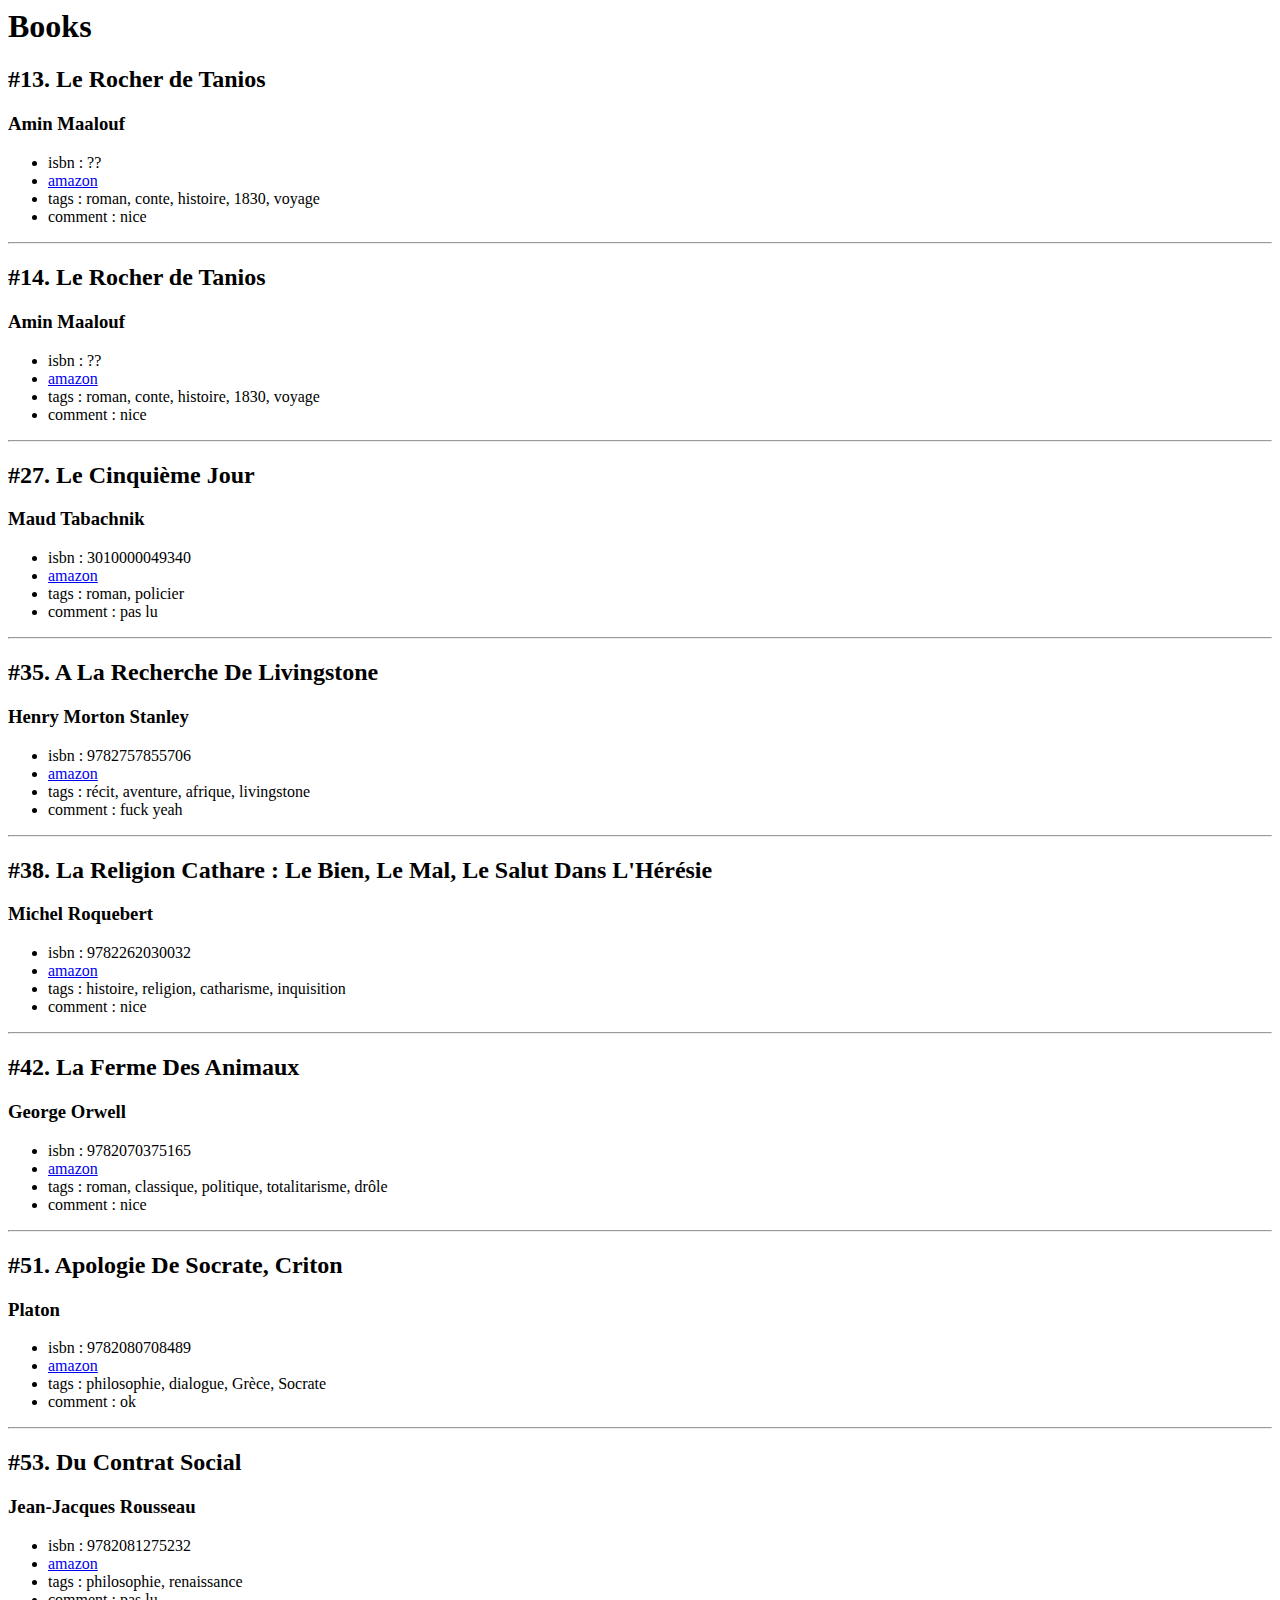
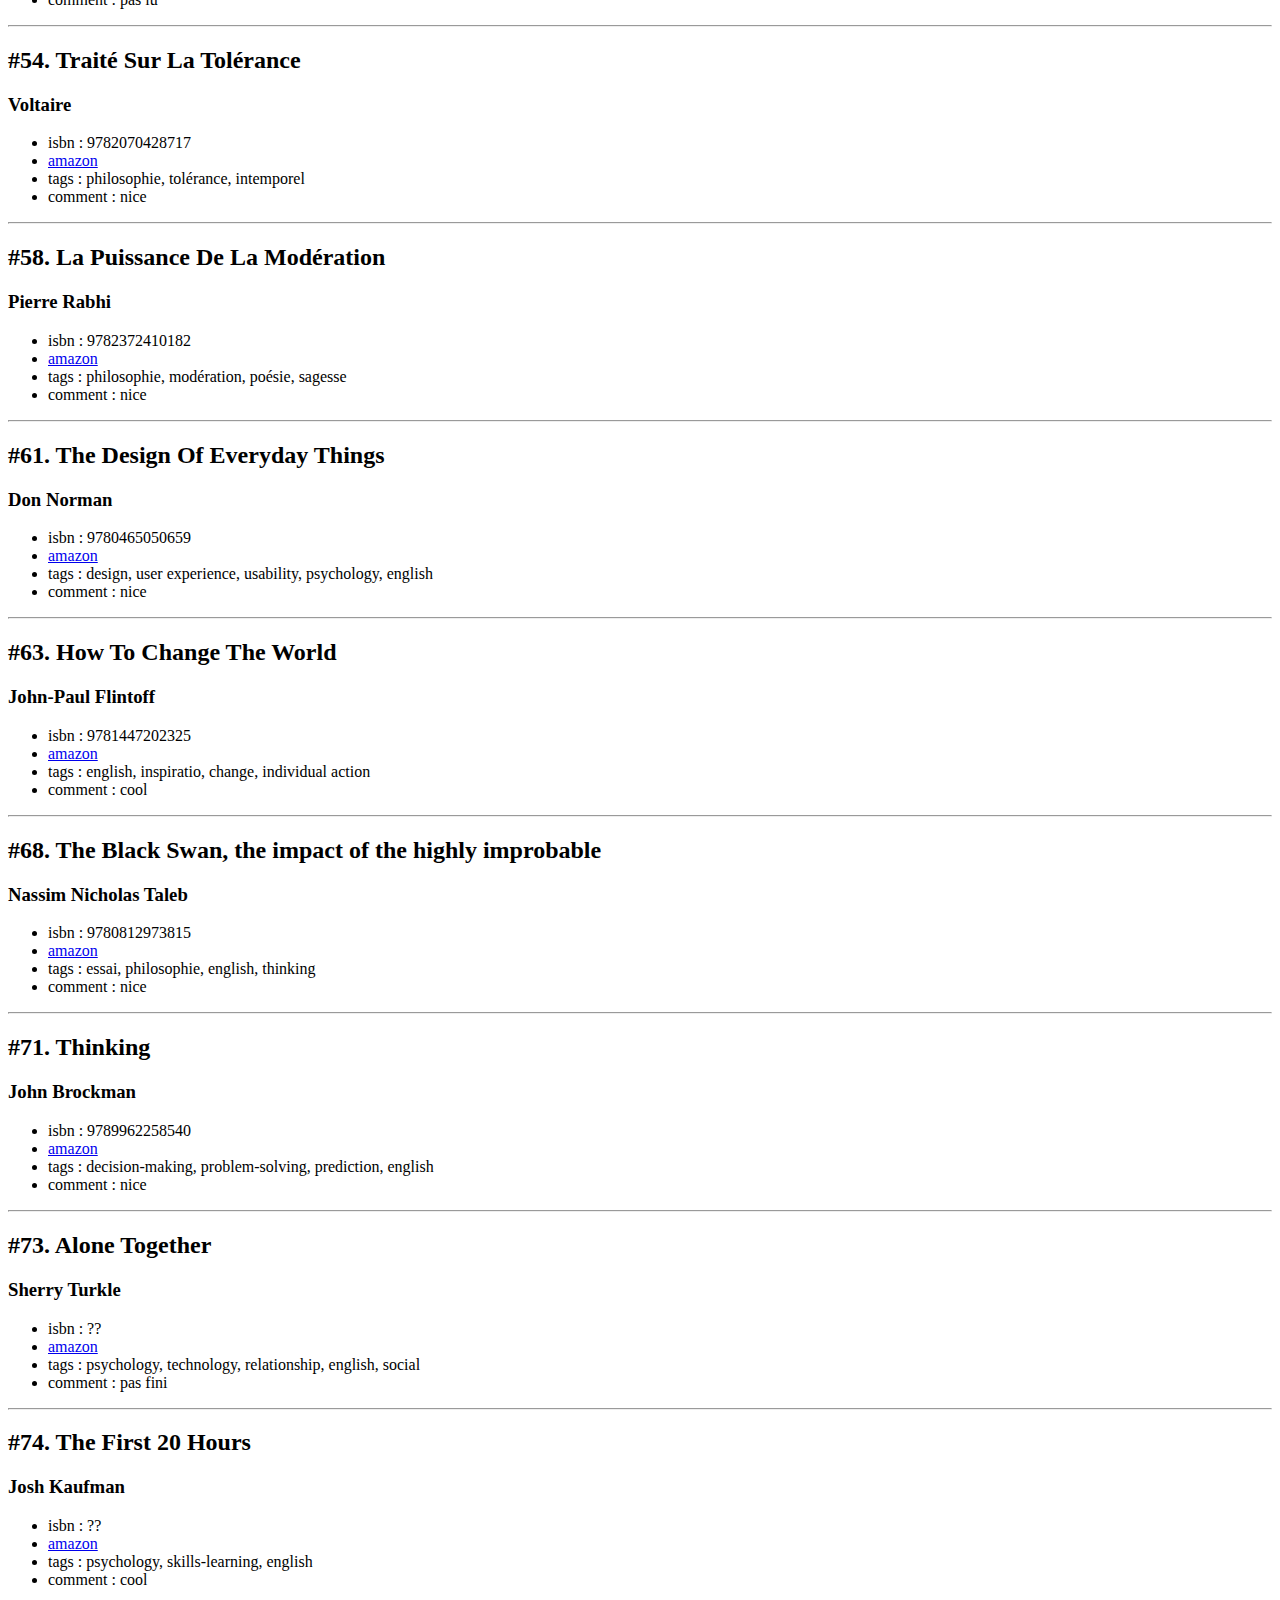
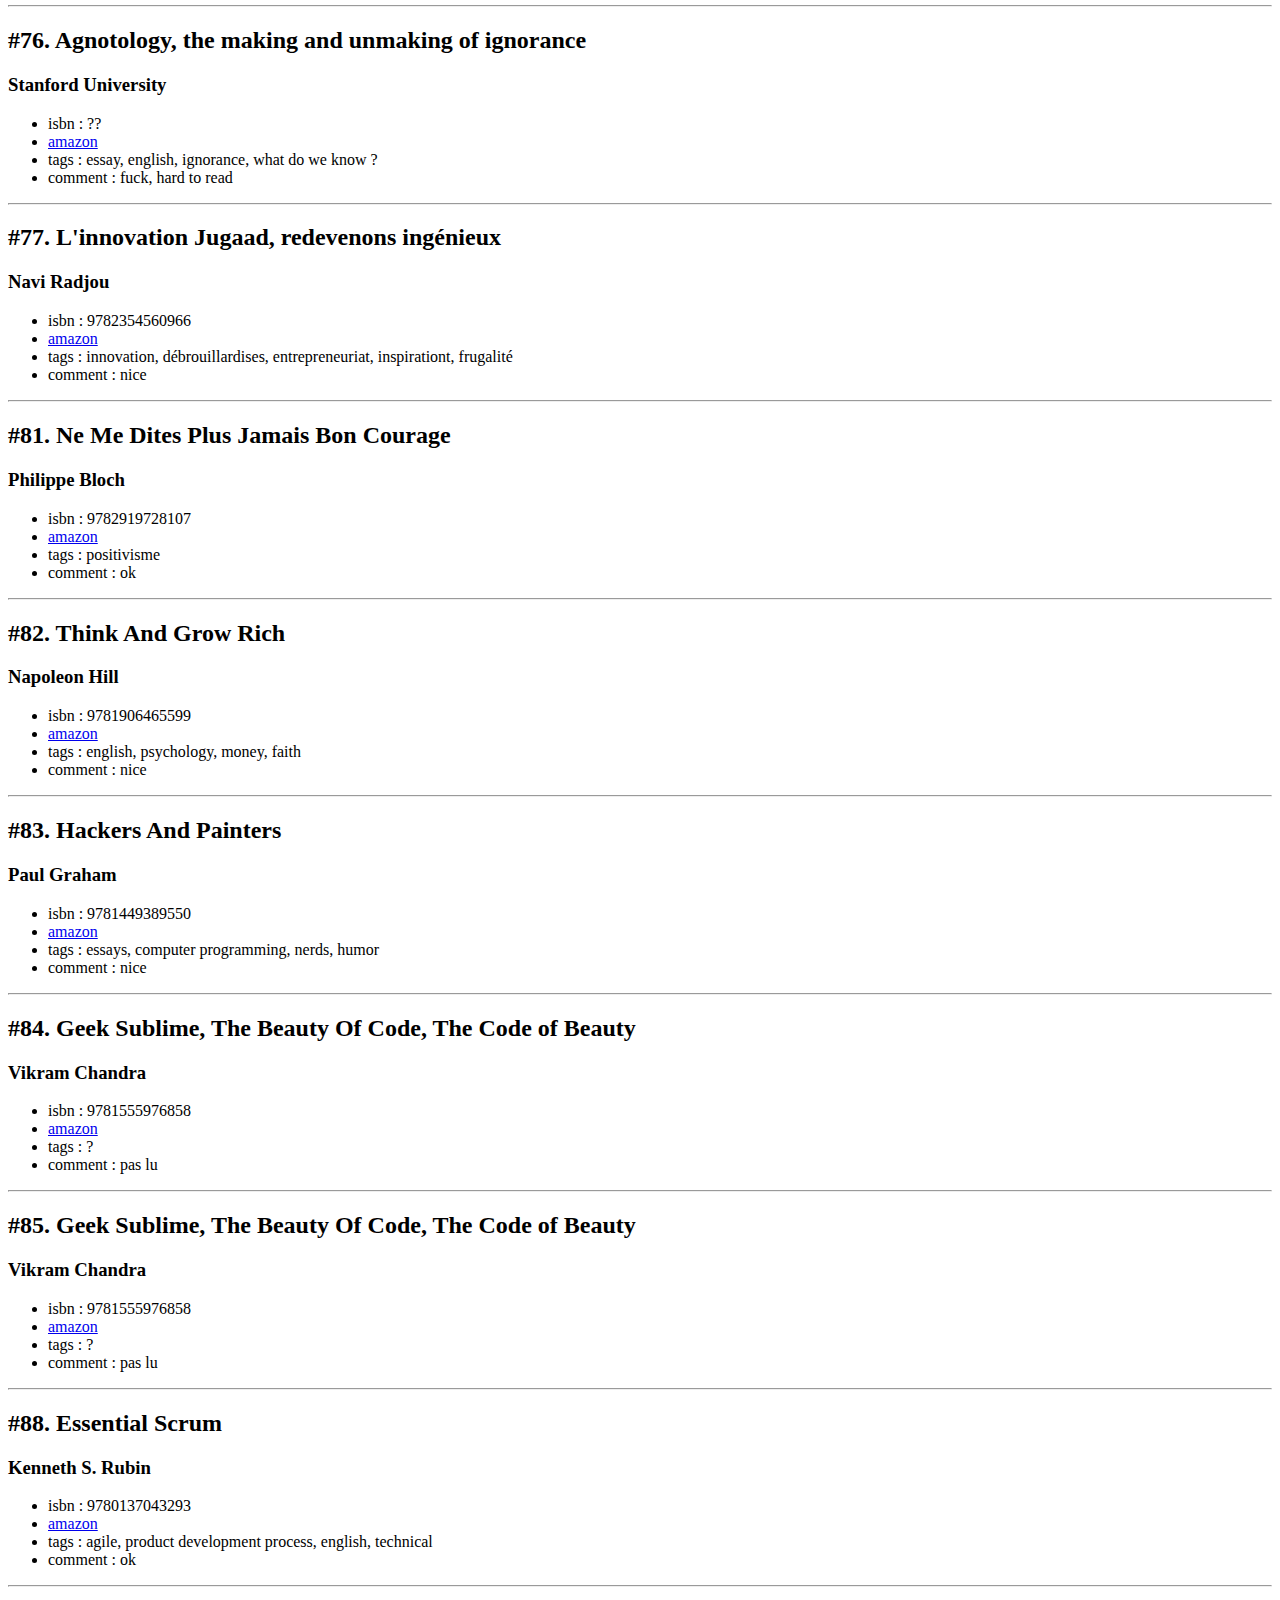
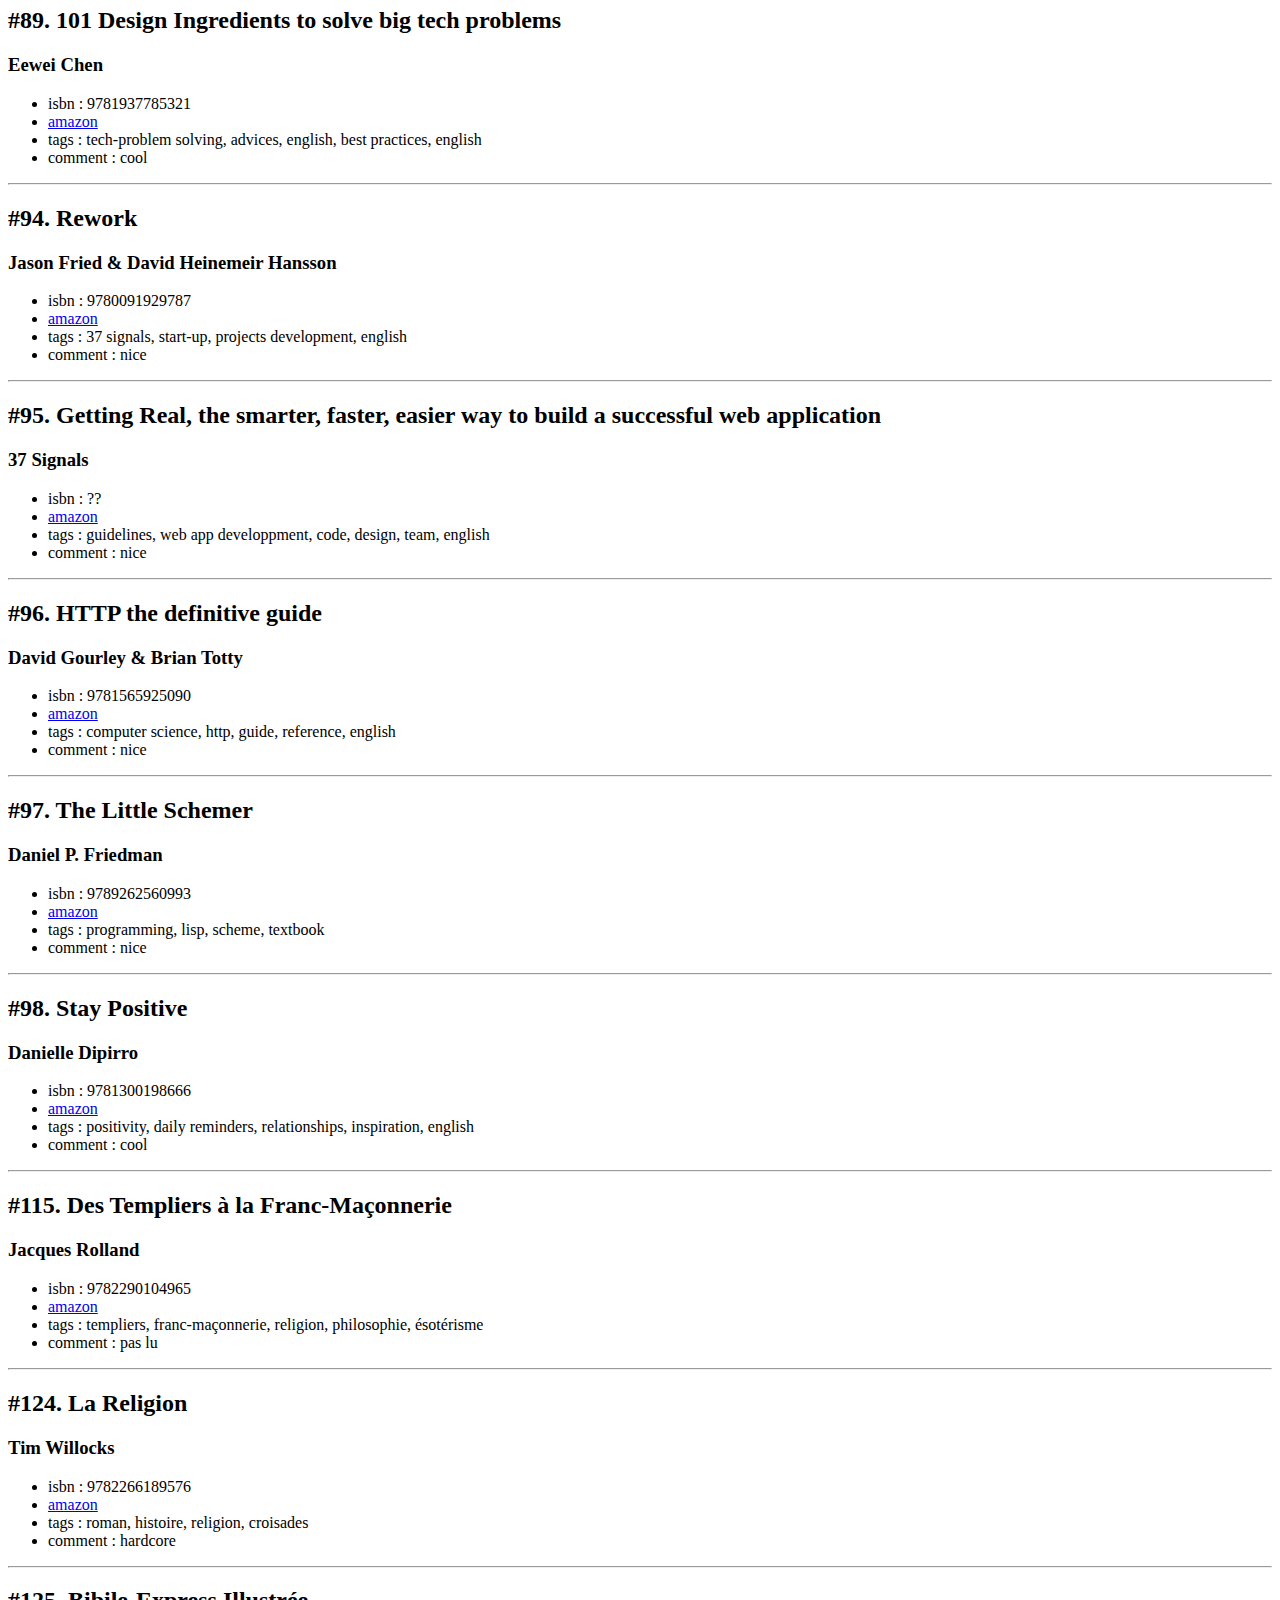
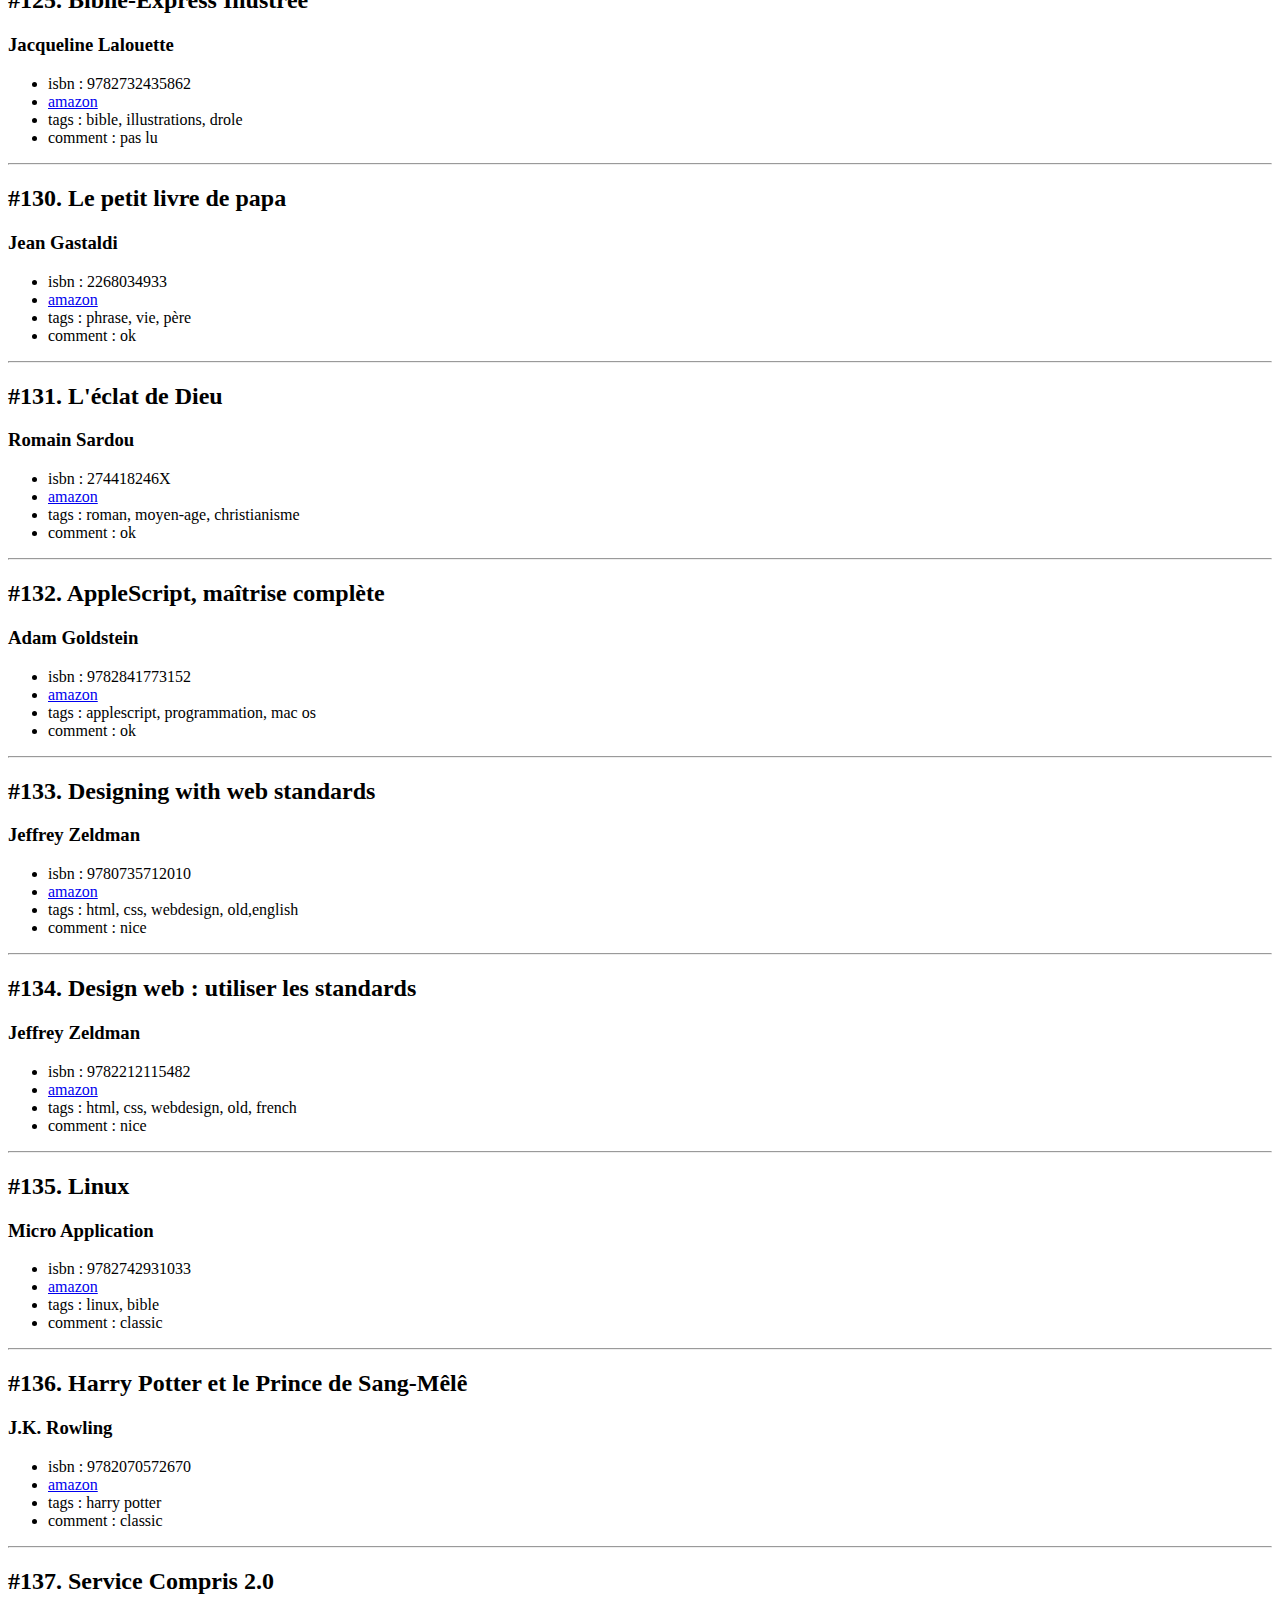
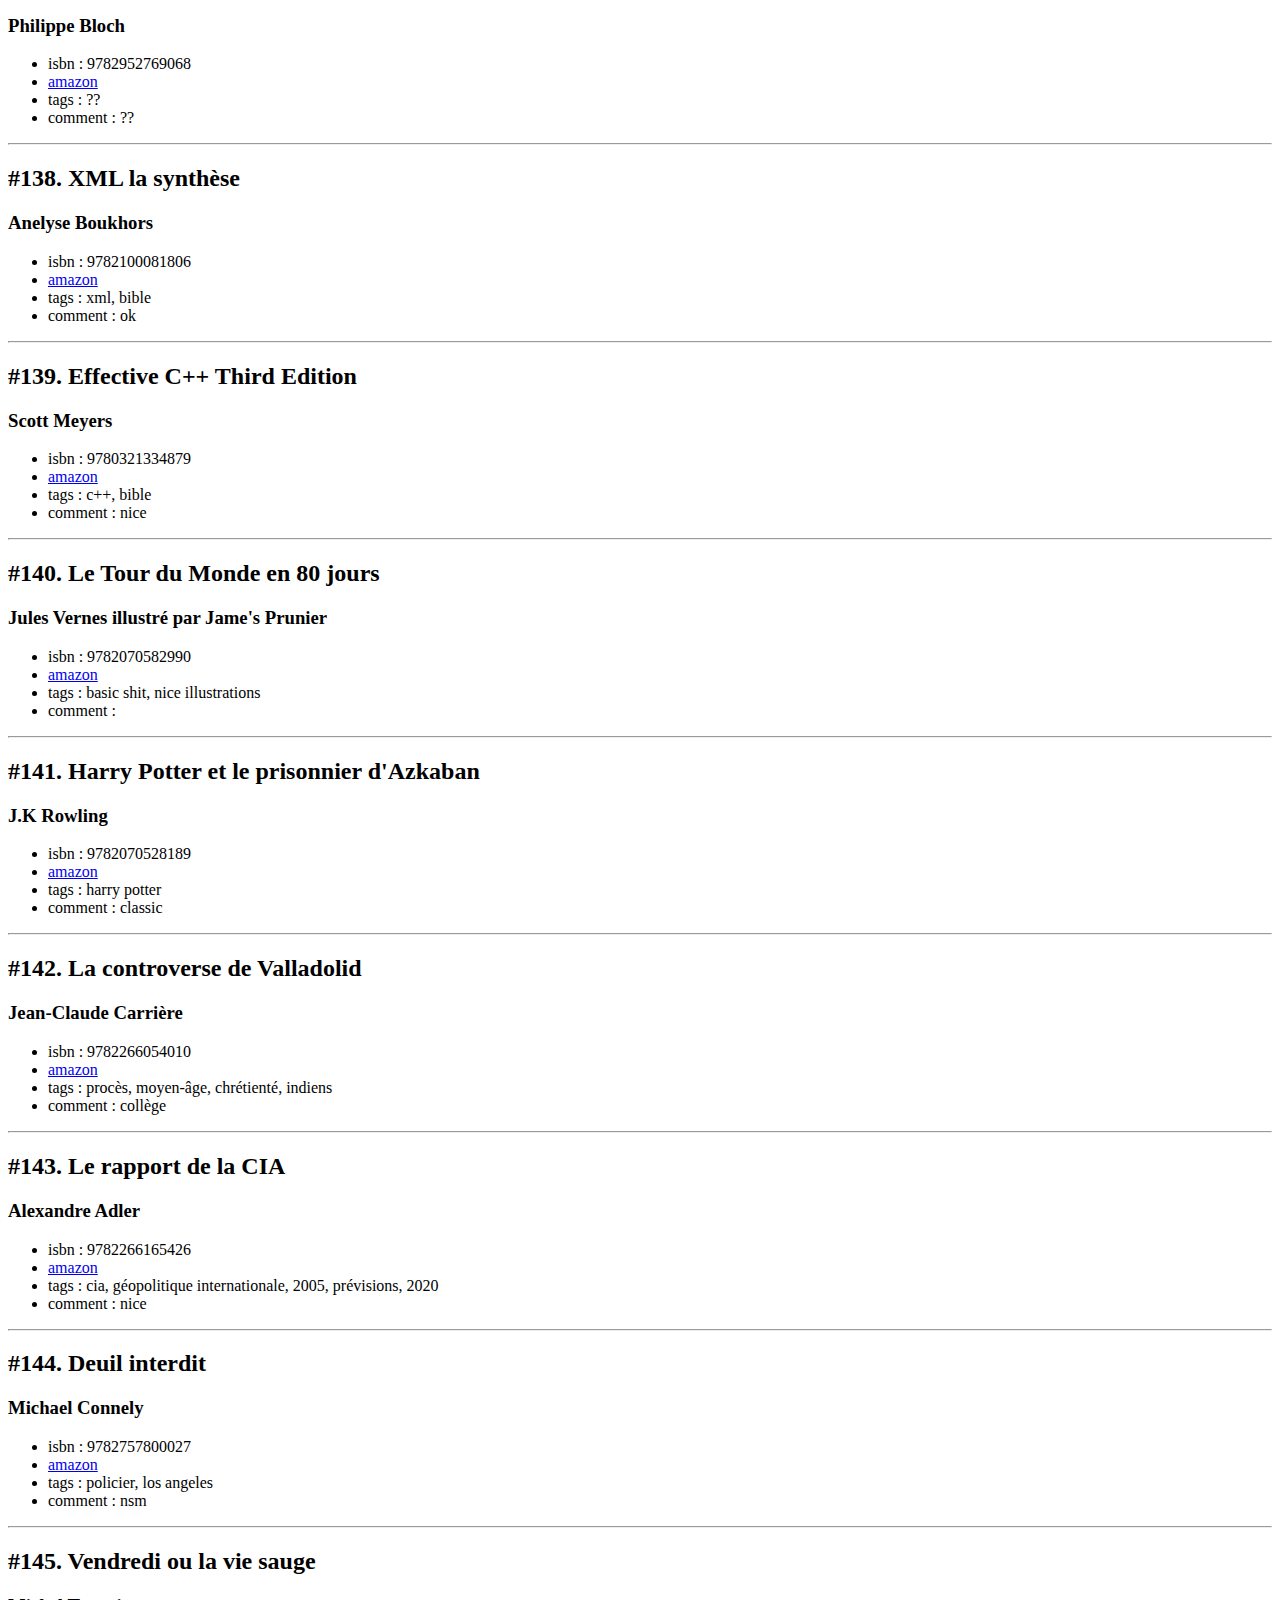
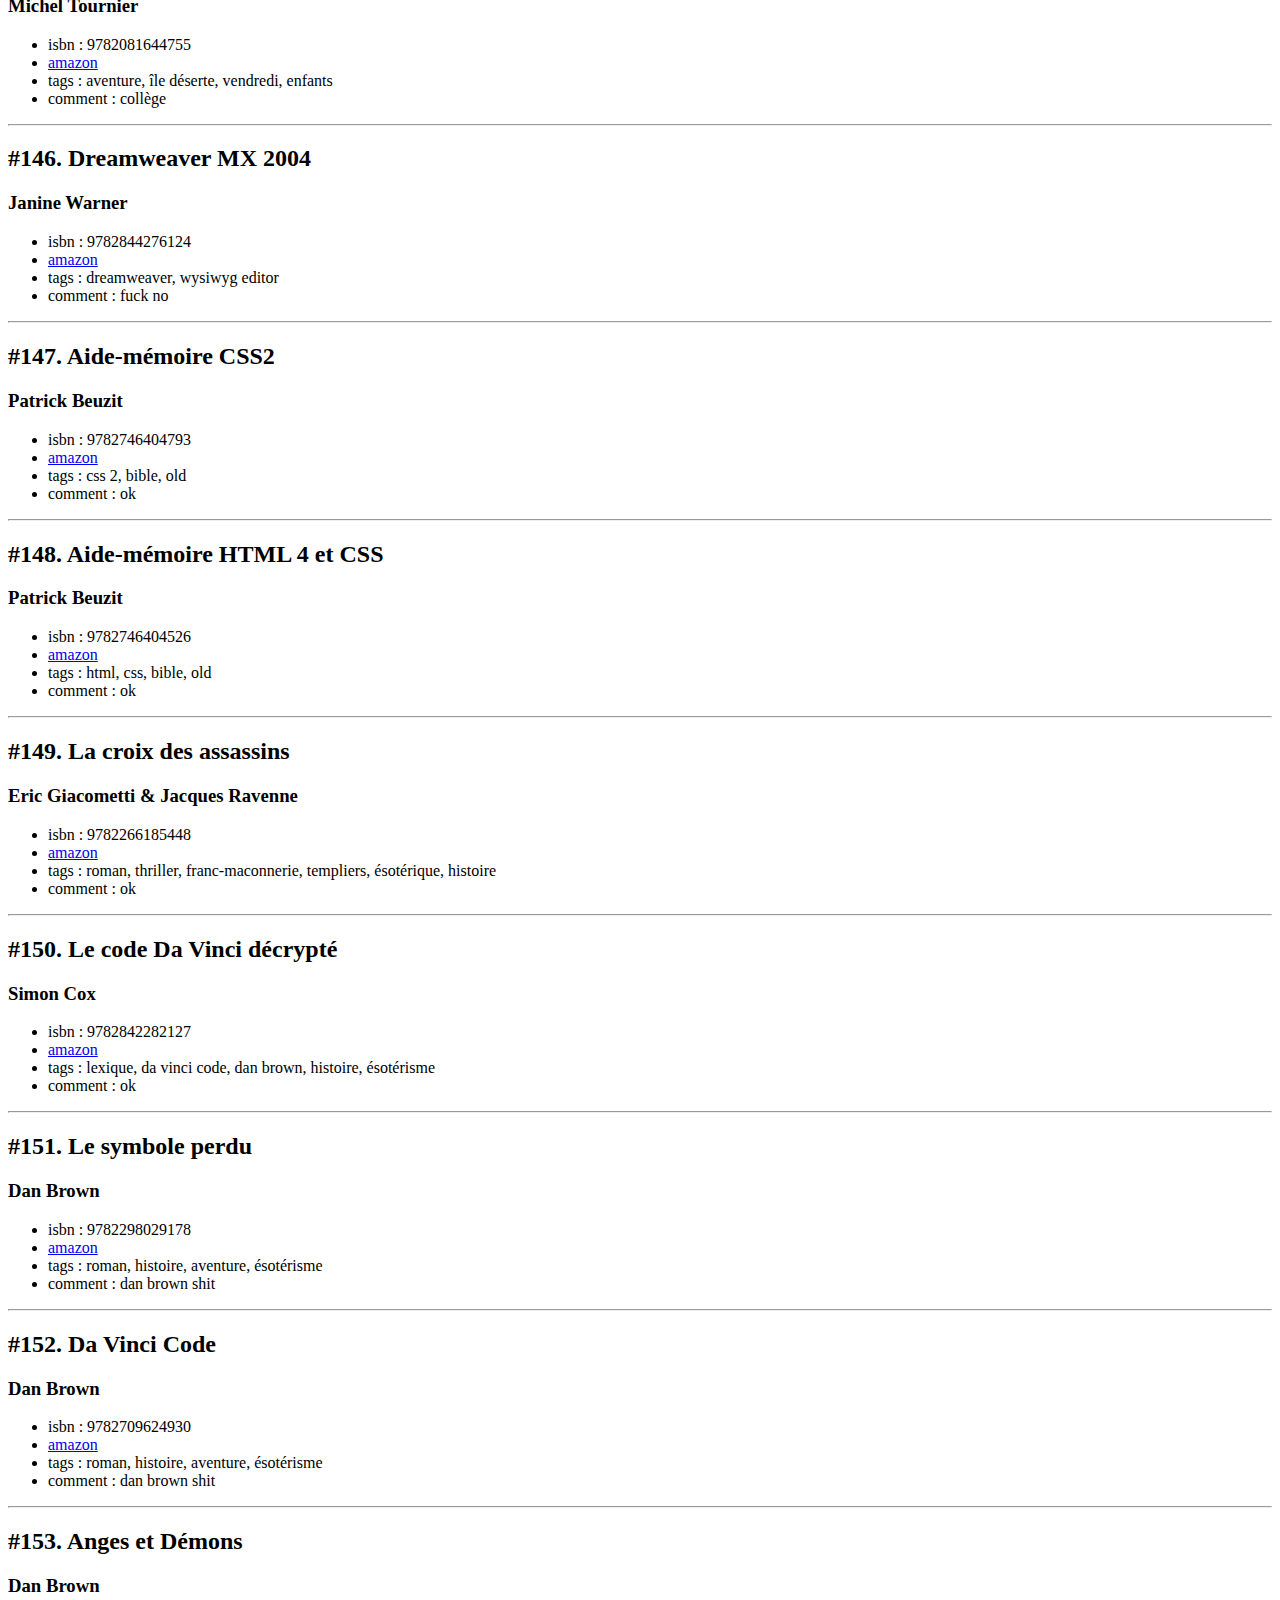
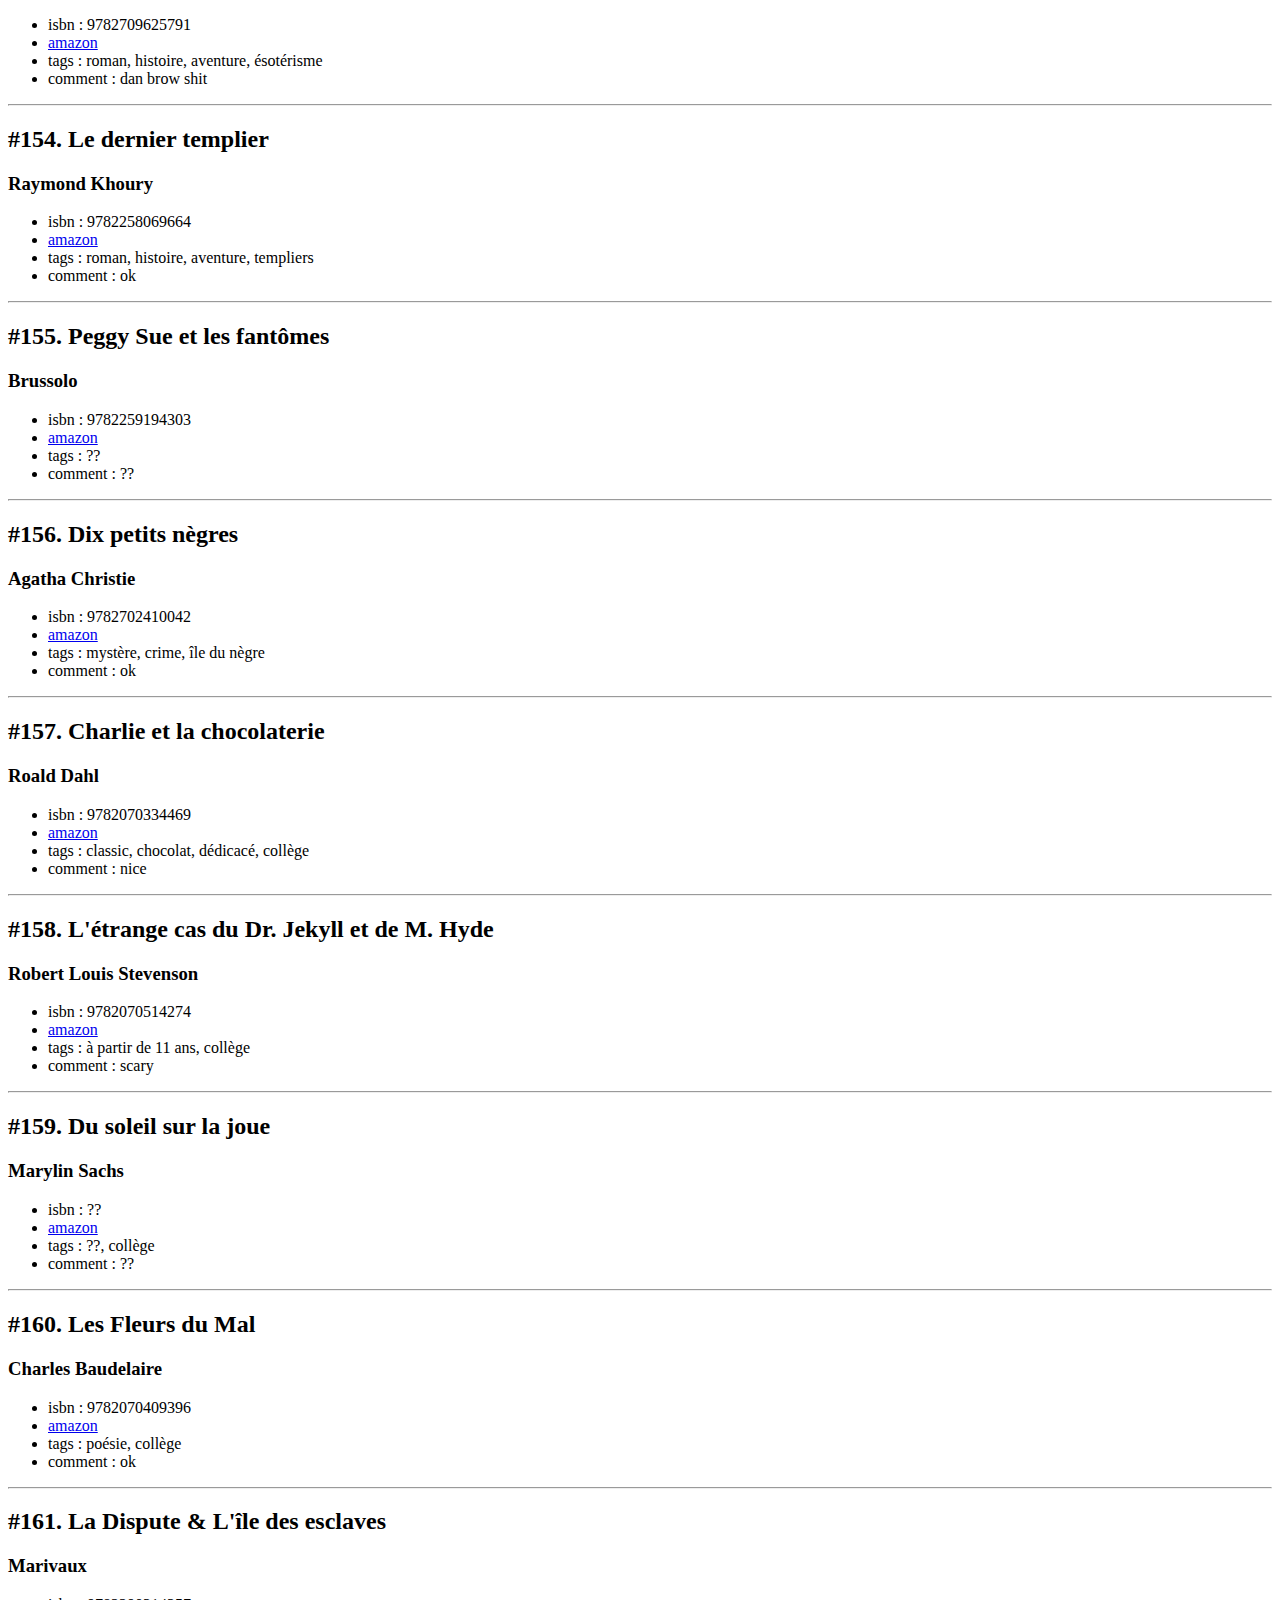
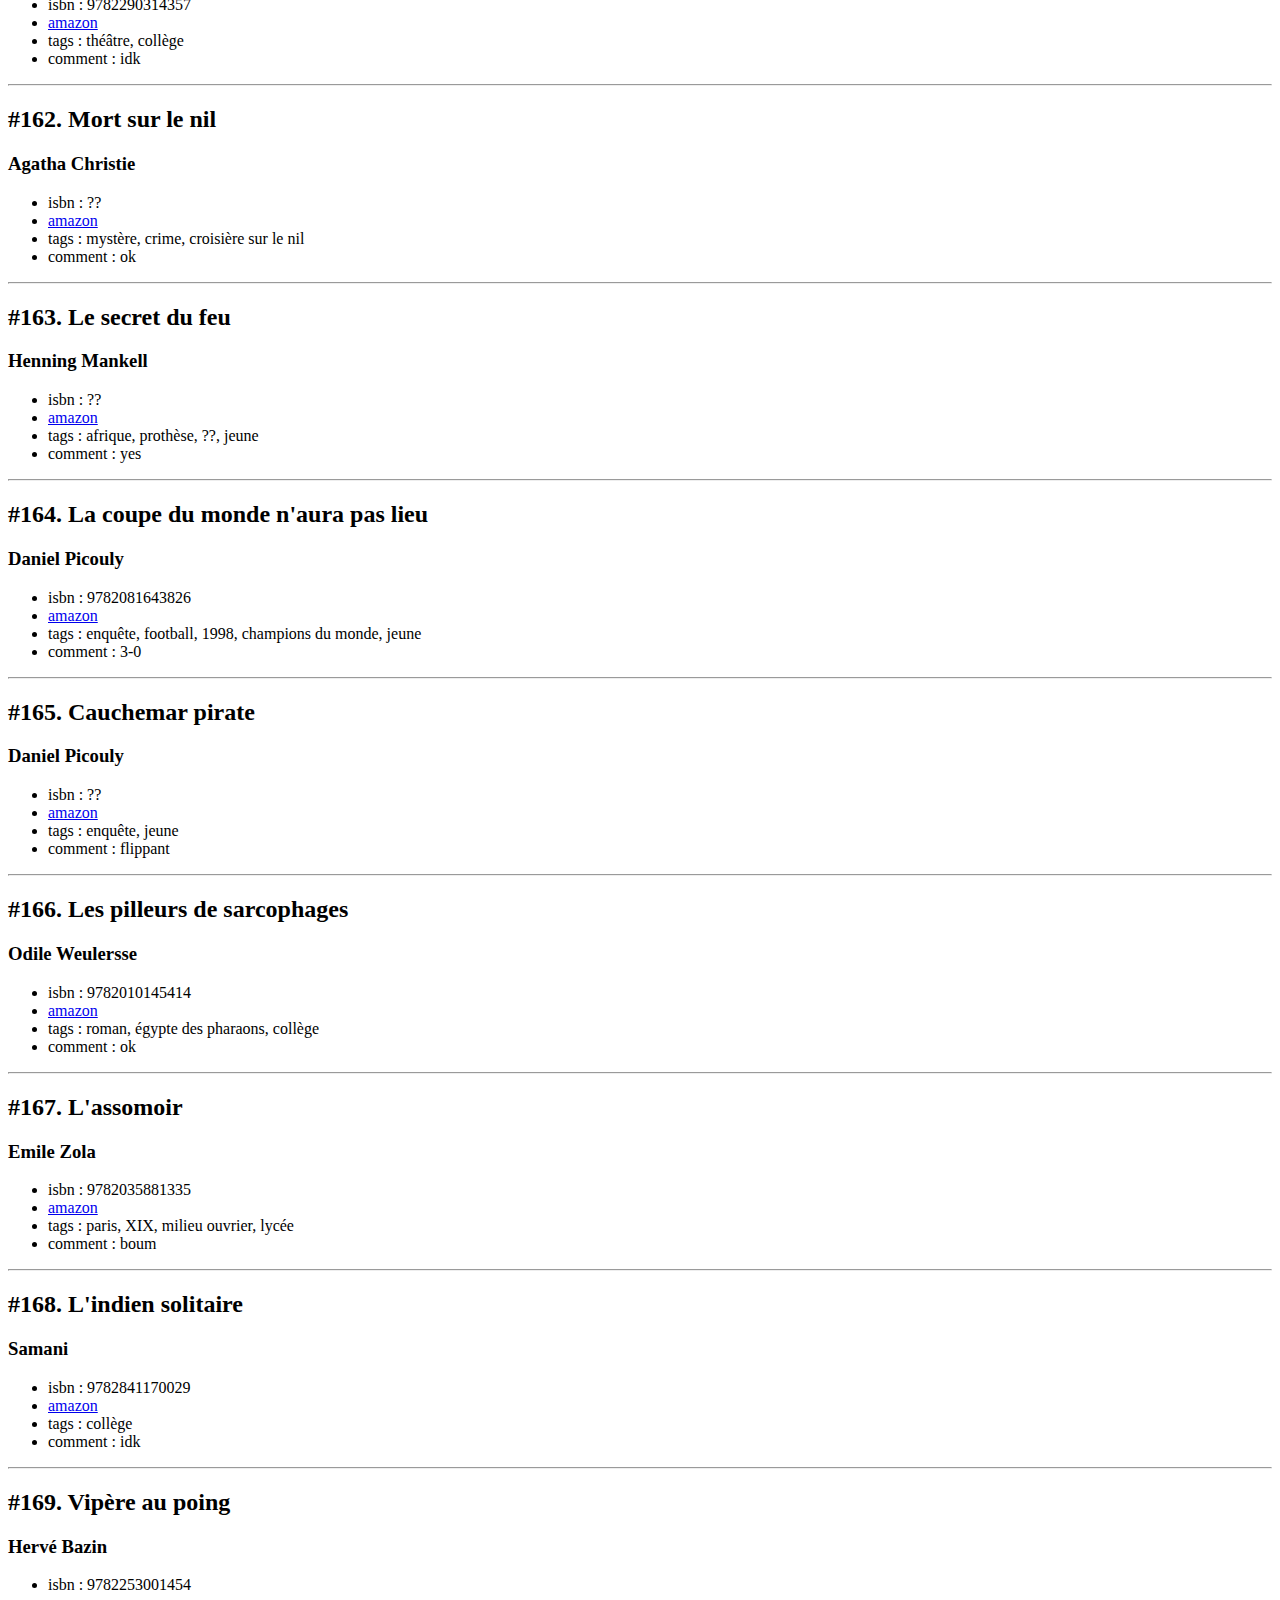
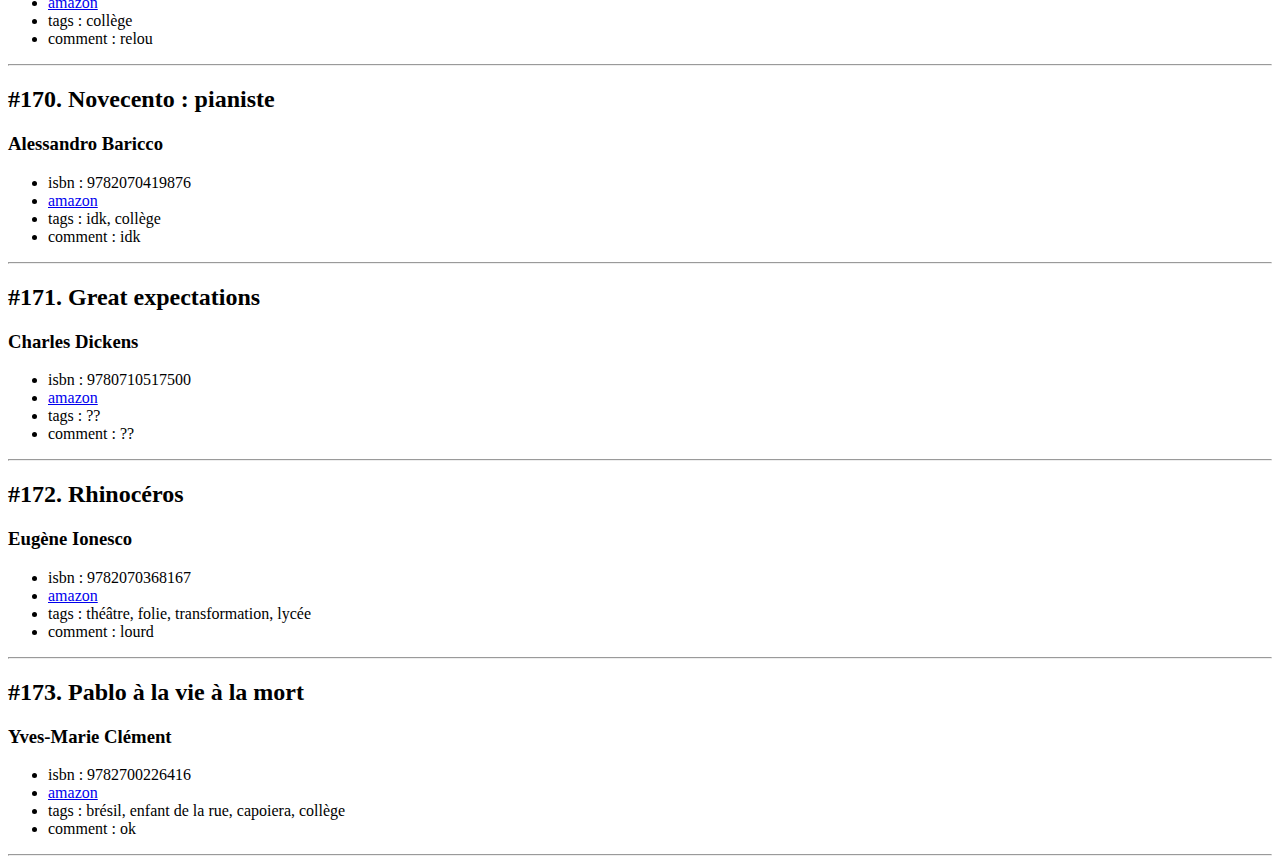
<file: index.html>
<!DOCTYPE html PUBLIC "-//W3C//DTD HTML 4.0 Transitional//EN" "http://www.w3.org/TR/REC-html40/loose.dtd">
<html>
<head>
<meta http-equiv="Content-Type" content="text/html; charset=utf-8">
<title>Books - PAT</title>
</head>
<body>
<h1>Books</h1>
<h2>#13. Le Rocher de Tanios</h2>
<h3>Amin Maalouf</h3>
<ul>
<li>isbn : ??</li>
<li><a href="https://www.amazon.fr/s/ref=nb_sb_noss?field-keywords=??">amazon</a></li>
<li>tags : roman, conte, histoire, 1830, voyage</li>
<li>comment : nice</li>
</ul>
<hr>
<h2>#14. Le Rocher de Tanios</h2>
<h3>Amin Maalouf</h3>
<ul>
<li>isbn : ??</li>
<li><a href="https://www.amazon.fr/s/ref=nb_sb_noss?field-keywords=??">amazon</a></li>
<li>tags : roman, conte, histoire, 1830, voyage</li>
<li>comment : nice</li>
</ul>
<hr>
<h2>#27. Le Cinquième Jour</h2>
<h3>Maud Tabachnik</h3>
<ul>
<li>isbn : 3010000049340</li>
<li><a href="https://www.amazon.fr/s/ref=nb_sb_noss?field-keywords=3010000049340">amazon</a></li>
<li>tags : roman, policier</li>
<li>comment : pas lu</li>
</ul>
<hr>
<h2>#35. A La Recherche De Livingstone</h2>
<h3>Henry Morton Stanley</h3>
<ul>
<li>isbn : 9782757855706</li>
<li><a href="https://www.amazon.fr/s/ref=nb_sb_noss?field-keywords=9782757855706">amazon</a></li>
<li>tags : récit, aventure, afrique, livingstone</li>
<li>comment : fuck yeah</li>
</ul>
<hr>
<h2>#38. La Religion Cathare : Le Bien, Le Mal, Le Salut Dans L'Hérésie</h2>
<h3>Michel Roquebert</h3>
<ul>
<li>isbn : 9782262030032</li>
<li><a href="https://www.amazon.fr/s/ref=nb_sb_noss?field-keywords=9782262030032">amazon</a></li>
<li>tags : histoire, religion, catharisme, inquisition</li>
<li>comment : nice</li>
</ul>
<hr>
<h2>#42. La Ferme Des Animaux</h2>
<h3>George Orwell</h3>
<ul>
<li>isbn : 9782070375165</li>
<li><a href="https://www.amazon.fr/s/ref=nb_sb_noss?field-keywords=9782070375165">amazon</a></li>
<li>tags : roman, classique, politique, totalitarisme, drôle</li>
<li>comment : nice</li>
</ul>
<hr>
<h2>#51. Apologie De Socrate, Criton</h2>
<h3>Platon</h3>
<ul>
<li>isbn : 9782080708489</li>
<li><a href="https://www.amazon.fr/s/ref=nb_sb_noss?field-keywords=9782080708489">amazon</a></li>
<li>tags : philosophie, dialogue, Grèce, Socrate</li>
<li>comment : ok</li>
</ul>
<hr>
<h2>#53. Du Contrat Social</h2>
<h3>Jean-Jacques Rousseau</h3>
<ul>
<li>isbn : 9782081275232</li>
<li><a href="https://www.amazon.fr/s/ref=nb_sb_noss?field-keywords=9782081275232">amazon</a></li>
<li>tags : philosophie, renaissance</li>
<li>comment : pas lu</li>
</ul>
<hr>
<h2>#54. Traité Sur La Tolérance</h2>
<h3>Voltaire</h3>
<ul>
<li>isbn : 9782070428717</li>
<li><a href="https://www.amazon.fr/s/ref=nb_sb_noss?field-keywords=9782070428717">amazon</a></li>
<li>tags : philosophie, tolérance, intemporel</li>
<li>comment : nice</li>
</ul>
<hr>
<h2>#58. La Puissance De La Modération</h2>
<h3>Pierre Rabhi</h3>
<ul>
<li>isbn : 9782372410182</li>
<li><a href="https://www.amazon.fr/s/ref=nb_sb_noss?field-keywords=9782372410182">amazon</a></li>
<li>tags : philosophie, modération, poésie, sagesse</li>
<li>comment : nice</li>
</ul>
<hr>
<h2>#61. The Design Of Everyday Things</h2>
<h3>Don Norman</h3>
<ul>
<li>isbn : 9780465050659</li>
<li><a href="https://www.amazon.fr/s/ref=nb_sb_noss?field-keywords=9780465050659">amazon</a></li>
<li>tags : design, user experience, usability, psychology, english</li>
<li>comment : nice</li>
</ul>
<hr>
<h2>#63. How To Change The World</h2>
<h3>John-Paul Flintoff</h3>
<ul>
<li>isbn : 9781447202325</li>
<li><a href="https://www.amazon.fr/s/ref=nb_sb_noss?field-keywords=9781447202325">amazon</a></li>
<li>tags : english, inspiratio, change, individual action</li>
<li>comment :  cool</li>
</ul>
<hr>
<h2>#68. The Black Swan, the impact of the highly improbable</h2>
<h3>Nassim Nicholas Taleb</h3>
<ul>
<li>isbn : 9780812973815</li>
<li><a href="https://www.amazon.fr/s/ref=nb_sb_noss?field-keywords=9780812973815">amazon</a></li>
<li>tags : essai, philosophie, english, thinking</li>
<li>comment : nice</li>
</ul>
<hr>
<h2>#71. Thinking</h2>
<h3>John Brockman</h3>
<ul>
<li>isbn : 9789962258540</li>
<li><a href="https://www.amazon.fr/s/ref=nb_sb_noss?field-keywords=9789962258540">amazon</a></li>
<li>tags : decision-making, problem-solving, prediction, english</li>
<li>comment : nice</li>
</ul>
<hr>
<h2>#73. Alone Together</h2>
<h3>Sherry Turkle</h3>
<ul>
<li>isbn : ??</li>
<li><a href="https://www.amazon.fr/s/ref=nb_sb_noss?field-keywords=??">amazon</a></li>
<li>tags : psychology, technology, relationship, english, social</li>
<li>comment : pas fini</li>
</ul>
<hr>
<h2>#74. The First 20 Hours</h2>
<h3>Josh Kaufman</h3>
<ul>
<li>isbn : ??</li>
<li><a href="https://www.amazon.fr/s/ref=nb_sb_noss?field-keywords=??">amazon</a></li>
<li>tags : psychology, skills-learning, english</li>
<li>comment : cool</li>
</ul>
<hr>
<h2>#76. Agnotology, the making and unmaking of ignorance</h2>
<h3>Stanford University</h3>
<ul>
<li>isbn : ??</li>
<li><a href="https://www.amazon.fr/s/ref=nb_sb_noss?field-keywords=??">amazon</a></li>
<li>tags : essay, english, ignorance, what do we know ?</li>
<li>comment : fuck, hard to read</li>
</ul>
<hr>
<h2>#77. L'innovation Jugaad, redevenons ingénieux</h2>
<h3>Navi Radjou</h3>
<ul>
<li>isbn : 9782354560966</li>
<li><a href="https://www.amazon.fr/s/ref=nb_sb_noss?field-keywords=9782354560966">amazon</a></li>
<li>tags : innovation, débrouillardises, entrepreneuriat, inspirationt, frugalité</li>
<li>comment : nice</li>
</ul>
<hr>
<h2>#81. Ne Me Dites Plus Jamais Bon Courage</h2>
<h3>Philippe Bloch</h3>
<ul>
<li>isbn : 9782919728107</li>
<li><a href="https://www.amazon.fr/s/ref=nb_sb_noss?field-keywords=9782919728107">amazon</a></li>
<li>tags : positivisme</li>
<li>comment : ok</li>
</ul>
<hr>
<h2>#82. Think And Grow Rich</h2>
<h3>Napoleon Hill</h3>
<ul>
<li>isbn : 9781906465599</li>
<li><a href="https://www.amazon.fr/s/ref=nb_sb_noss?field-keywords=9781906465599">amazon</a></li>
<li>tags : english, psychology, money, faith</li>
<li>comment : nice</li>
</ul>
<hr>
<h2>#83. Hackers And Painters</h2>
<h3>Paul Graham</h3>
<ul>
<li>isbn : 9781449389550</li>
<li><a href="https://www.amazon.fr/s/ref=nb_sb_noss?field-keywords=9781449389550">amazon</a></li>
<li>tags : essays, computer programming, nerds, humor</li>
<li>comment : nice</li>
</ul>
<hr>
<h2>#84. Geek Sublime, The Beauty Of Code, The Code of Beauty</h2>
<h3>Vikram Chandra</h3>
<ul>
<li>isbn : 9781555976858</li>
<li><a href="https://www.amazon.fr/s/ref=nb_sb_noss?field-keywords=9781555976858">amazon</a></li>
<li>tags : ?</li>
<li>comment : pas lu</li>
</ul>
<hr>
<h2>#85. Geek Sublime, The Beauty Of Code, The Code of Beauty</h2>
<h3>Vikram Chandra</h3>
<ul>
<li>isbn : 9781555976858</li>
<li><a href="https://www.amazon.fr/s/ref=nb_sb_noss?field-keywords=9781555976858">amazon</a></li>
<li>tags : ?</li>
<li>comment : pas lu</li>
</ul>
<hr>
<h2>#88. Essential Scrum</h2>
<h3>Kenneth S. Rubin</h3>
<ul>
<li>isbn : 9780137043293</li>
<li><a href="https://www.amazon.fr/s/ref=nb_sb_noss?field-keywords=9780137043293">amazon</a></li>
<li>tags : agile, product development process, english, technical</li>
<li>comment : ok</li>
</ul>
<hr>
<h2>#89. 101 Design Ingredients to solve big tech problems</h2>
<h3>Eewei Chen</h3>
<ul>
<li>isbn : 9781937785321</li>
<li><a href="https://www.amazon.fr/s/ref=nb_sb_noss?field-keywords=9781937785321">amazon</a></li>
<li>tags : tech-problem solving, advices, english, best practices, english</li>
<li>comment : cool</li>
</ul>
<hr>
<h2>#94. Rework</h2>
<h3>Jason Fried &amp; David Heinemeir Hansson</h3>
<ul>
<li>isbn : 9780091929787</li>
<li><a href="https://www.amazon.fr/s/ref=nb_sb_noss?field-keywords=9780091929787">amazon</a></li>
<li>tags : 37 signals, start-up, projects development, english</li>
<li>comment : nice</li>
</ul>
<hr>
<h2>#95. Getting Real, the smarter, faster, easier way to build a successful web application</h2>
<h3>37 Signals</h3>
<ul>
<li>isbn : ??</li>
<li><a href="https://www.amazon.fr/s/ref=nb_sb_noss?field-keywords=??">amazon</a></li>
<li>tags : guidelines, web app developpment, code, design, team, english</li>
<li>comment : nice</li>
</ul>
<hr>
<h2>#96. HTTP the definitive guide</h2>
<h3>David Gourley &amp; Brian Totty</h3>
<ul>
<li>isbn : 9781565925090</li>
<li><a href="https://www.amazon.fr/s/ref=nb_sb_noss?field-keywords=9781565925090">amazon</a></li>
<li>tags : computer science, http, guide, reference, english</li>
<li>comment : nice</li>
</ul>
<hr>
<h2>#97. The Little Schemer</h2>
<h3>Daniel P. Friedman</h3>
<ul>
<li>isbn : 9789262560993</li>
<li><a href="https://www.amazon.fr/s/ref=nb_sb_noss?field-keywords=9789262560993">amazon</a></li>
<li>tags : programming, lisp, scheme, textbook</li>
<li>comment : nice</li>
</ul>
<hr>
<h2>#98. Stay Positive</h2>
<h3>Danielle Dipirro</h3>
<ul>
<li>isbn : 9781300198666</li>
<li><a href="https://www.amazon.fr/s/ref=nb_sb_noss?field-keywords=9781300198666">amazon</a></li>
<li>tags : positivity, daily reminders, relationships, inspiration, english</li>
<li>comment : cool</li>
</ul>
<hr>
<h2>#115. Des Templiers à la Franc-Maçonnerie</h2>
<h3>Jacques Rolland</h3>
<ul>
<li>isbn : 9782290104965</li>
<li><a href="https://www.amazon.fr/s/ref=nb_sb_noss?field-keywords=9782290104965">amazon</a></li>
<li>tags : templiers, franc-maçonnerie, religion, philosophie, ésotérisme</li>
<li>comment : pas lu</li>
</ul>
<hr>
<h2>#124. La Religion</h2>
<h3>Tim Willocks</h3>
<ul>
<li>isbn : 9782266189576</li>
<li><a href="https://www.amazon.fr/s/ref=nb_sb_noss?field-keywords=9782266189576">amazon</a></li>
<li>tags : roman, histoire, religion, croisades</li>
<li>comment : hardcore</li>
</ul>
<hr>
<h2>#125. Bibile-Express Illustrée</h2>
<h3>Jacqueline Lalouette</h3>
<ul>
<li>isbn : 9782732435862</li>
<li><a href="https://www.amazon.fr/s/ref=nb_sb_noss?field-keywords=9782732435862">amazon</a></li>
<li>tags : bible, illustrations, drole</li>
<li>comment : pas lu</li>
</ul>
<hr>
<h2>#130. Le petit livre de papa</h2>
<h3>Jean Gastaldi</h3>
<ul>
<li>isbn : 2268034933</li>
<li><a href="https://www.amazon.fr/s/ref=nb_sb_noss?field-keywords=2268034933">amazon</a></li>
<li>tags : phrase, vie, père</li>
<li>comment : ok</li>
</ul>
<hr>
<h2>#131. L'éclat de Dieu</h2>
<h3>Romain Sardou</h3>
<ul>
<li>isbn : 274418246X</li>
<li><a href="https://www.amazon.fr/s/ref=nb_sb_noss?field-keywords=274418246X">amazon</a></li>
<li>tags : roman, moyen-age, christianisme</li>
<li>comment : ok</li>
</ul>
<hr>
<h2>#132. AppleScript, maîtrise complète</h2>
<h3>Adam Goldstein</h3>
<ul>
<li>isbn : 9782841773152</li>
<li><a href="https://www.amazon.fr/s/ref=nb_sb_noss?field-keywords=9782841773152">amazon</a></li>
<li>tags : applescript, programmation, mac os</li>
<li>comment : ok</li>
</ul>
<hr>
<h2>#133. Designing with web standards</h2>
<h3>Jeffrey Zeldman</h3>
<ul>
<li>isbn : 9780735712010</li>
<li><a href="https://www.amazon.fr/s/ref=nb_sb_noss?field-keywords=9780735712010">amazon</a></li>
<li>tags : html, css, webdesign, old,english</li>
<li>comment : nice</li>
</ul>
<hr>
<h2>#134. Design web : utiliser les standards</h2>
<h3>Jeffrey Zeldman</h3>
<ul>
<li>isbn : 9782212115482</li>
<li><a href="https://www.amazon.fr/s/ref=nb_sb_noss?field-keywords=9782212115482">amazon</a></li>
<li>tags : html, css, webdesign, old, french</li>
<li>comment : nice</li>
</ul>
<hr>
<h2>#135. Linux</h2>
<h3>Micro Application</h3>
<ul>
<li>isbn : 9782742931033</li>
<li><a href="https://www.amazon.fr/s/ref=nb_sb_noss?field-keywords=9782742931033">amazon</a></li>
<li>tags : linux, bible</li>
<li>comment : classic</li>
</ul>
<hr>
<h2>#136. Harry Potter et le Prince de Sang-Mêlê</h2>
<h3>J.K. Rowling</h3>
<ul>
<li>isbn : 9782070572670</li>
<li><a href="https://www.amazon.fr/s/ref=nb_sb_noss?field-keywords=9782070572670">amazon</a></li>
<li>tags : harry potter</li>
<li>comment : classic</li>
</ul>
<hr>
<h2>#137. Service Compris 2.0</h2>
<h3>Philippe Bloch</h3>
<ul>
<li>isbn : 9782952769068</li>
<li><a href="https://www.amazon.fr/s/ref=nb_sb_noss?field-keywords=9782952769068">amazon</a></li>
<li>tags : ??</li>
<li>comment : ??</li>
</ul>
<hr>
<h2>#138. XML la synthèse</h2>
<h3>Anelyse Boukhors</h3>
<ul>
<li>isbn : 9782100081806</li>
<li><a href="https://www.amazon.fr/s/ref=nb_sb_noss?field-keywords=9782100081806">amazon</a></li>
<li>tags : xml, bible</li>
<li>comment : ok</li>
</ul>
<hr>
<h2>#139. Effective C++ Third Edition</h2>
<h3>Scott Meyers</h3>
<ul>
<li>isbn : 9780321334879</li>
<li><a href="https://www.amazon.fr/s/ref=nb_sb_noss?field-keywords=9780321334879">amazon</a></li>
<li>tags : c++, bible</li>
<li>comment : nice</li>
</ul>
<hr>
<h2>#140. Le Tour du Monde en 80 jours</h2>
<h3>Jules Vernes illustré par Jame's Prunier</h3>
<ul>
<li>isbn : 9782070582990</li>
<li><a href="https://www.amazon.fr/s/ref=nb_sb_noss?field-keywords=9782070582990">amazon</a></li>
<li>tags : basic shit, nice illustrations</li>
<li>comment : </li>
</ul>
<hr>
<h2>#141. Harry Potter et le prisonnier d'Azkaban</h2>
<h3>J.K Rowling</h3>
<ul>
<li>isbn : 9782070528189</li>
<li><a href="https://www.amazon.fr/s/ref=nb_sb_noss?field-keywords=9782070528189">amazon</a></li>
<li>tags : harry potter</li>
<li>comment : classic</li>
</ul>
<hr>
<h2>#142. La controverse de Valladolid</h2>
<h3>Jean-Claude Carrière</h3>
<ul>
<li>isbn : 9782266054010</li>
<li><a href="https://www.amazon.fr/s/ref=nb_sb_noss?field-keywords=9782266054010">amazon</a></li>
<li>tags : procès, moyen-âge, chrétienté, indiens</li>
<li>comment : collège</li>
</ul>
<hr>
<h2>#143. Le rapport de la CIA</h2>
<h3>Alexandre Adler</h3>
<ul>
<li>isbn : 9782266165426</li>
<li><a href="https://www.amazon.fr/s/ref=nb_sb_noss?field-keywords=9782266165426">amazon</a></li>
<li>tags : cia, géopolitique internationale, 2005, prévisions, 2020</li>
<li>comment : nice</li>
</ul>
<hr>
<h2>#144. Deuil interdit</h2>
<h3>Michael Connely</h3>
<ul>
<li>isbn : 9782757800027</li>
<li><a href="https://www.amazon.fr/s/ref=nb_sb_noss?field-keywords=9782757800027">amazon</a></li>
<li>tags : policier, los angeles</li>
<li>comment : nsm</li>
</ul>
<hr>
<h2>#145. Vendredi ou la vie sauge</h2>
<h3>Michel Tournier</h3>
<ul>
<li>isbn : 9782081644755</li>
<li><a href="https://www.amazon.fr/s/ref=nb_sb_noss?field-keywords=9782081644755">amazon</a></li>
<li>tags : aventure, île déserte, vendredi, enfants</li>
<li>comment : collège</li>
</ul>
<hr>
<h2>#146. Dreamweaver MX 2004</h2>
<h3>Janine Warner</h3>
<ul>
<li>isbn : 9782844276124</li>
<li><a href="https://www.amazon.fr/s/ref=nb_sb_noss?field-keywords=9782844276124">amazon</a></li>
<li>tags : dreamweaver, wysiwyg editor</li>
<li>comment : fuck no</li>
</ul>
<hr>
<h2>#147. Aide-mémoire CSS2</h2>
<h3>Patrick Beuzit</h3>
<ul>
<li>isbn : 9782746404793</li>
<li><a href="https://www.amazon.fr/s/ref=nb_sb_noss?field-keywords=9782746404793">amazon</a></li>
<li>tags : css 2, bible, old</li>
<li>comment : ok</li>
</ul>
<hr>
<h2>#148. Aide-mémoire HTML 4 et CSS</h2>
<h3>Patrick Beuzit</h3>
<ul>
<li>isbn : 9782746404526</li>
<li><a href="https://www.amazon.fr/s/ref=nb_sb_noss?field-keywords=9782746404526">amazon</a></li>
<li>tags : html, css, bible, old</li>
<li>comment : ok</li>
</ul>
<hr>
<h2>#149. La croix des assassins</h2>
<h3>Eric Giacometti &amp; Jacques Ravenne</h3>
<ul>
<li>isbn : 9782266185448</li>
<li><a href="https://www.amazon.fr/s/ref=nb_sb_noss?field-keywords=9782266185448">amazon</a></li>
<li>tags : roman, thriller, franc-maconnerie, templiers, ésotérique, histoire</li>
<li>comment : ok</li>
</ul>
<hr>
<h2>#150. Le code Da Vinci décrypté</h2>
<h3>Simon Cox</h3>
<ul>
<li>isbn : 9782842282127</li>
<li><a href="https://www.amazon.fr/s/ref=nb_sb_noss?field-keywords=9782842282127">amazon</a></li>
<li>tags : lexique, da vinci code, dan brown, histoire, ésotérisme</li>
<li>comment : ok</li>
</ul>
<hr>
<h2>#151. Le symbole perdu</h2>
<h3>Dan Brown</h3>
<ul>
<li>isbn : 9782298029178</li>
<li><a href="https://www.amazon.fr/s/ref=nb_sb_noss?field-keywords=9782298029178">amazon</a></li>
<li>tags : roman, histoire, aventure, ésotérisme</li>
<li>comment : dan brown shit</li>
</ul>
<hr>
<h2>#152. Da Vinci Code</h2>
<h3>Dan Brown</h3>
<ul>
<li>isbn : 9782709624930</li>
<li><a href="https://www.amazon.fr/s/ref=nb_sb_noss?field-keywords=9782709624930">amazon</a></li>
<li>tags : roman, histoire, aventure, ésotérisme</li>
<li>comment : dan brown shit</li>
</ul>
<hr>
<h2>#153. Anges et Démons</h2>
<h3>Dan Brown</h3>
<ul>
<li>isbn : 9782709625791</li>
<li><a href="https://www.amazon.fr/s/ref=nb_sb_noss?field-keywords=9782709625791">amazon</a></li>
<li>tags : roman, histoire, aventure, ésotérisme</li>
<li>comment : dan brow shit</li>
</ul>
<hr>
<h2>#154. Le dernier templier</h2>
<h3>Raymond Khoury</h3>
<ul>
<li>isbn : 9782258069664</li>
<li><a href="https://www.amazon.fr/s/ref=nb_sb_noss?field-keywords=9782258069664">amazon</a></li>
<li>tags : roman, histoire, aventure, templiers</li>
<li>comment : ok</li>
</ul>
<hr>
<h2>#155. Peggy Sue et les fantômes</h2>
<h3>Brussolo</h3>
<ul>
<li>isbn : 9782259194303</li>
<li><a href="https://www.amazon.fr/s/ref=nb_sb_noss?field-keywords=9782259194303">amazon</a></li>
<li>tags : ??</li>
<li>comment : ??</li>
</ul>
<hr>
<h2>#156. Dix petits nègres</h2>
<h3>Agatha Christie</h3>
<ul>
<li>isbn : 9782702410042</li>
<li><a href="https://www.amazon.fr/s/ref=nb_sb_noss?field-keywords=9782702410042">amazon</a></li>
<li>tags : mystère, crime, île du nègre</li>
<li>comment : ok</li>
</ul>
<hr>
<h2>#157. Charlie et la chocolaterie</h2>
<h3>Roald Dahl</h3>
<ul>
<li>isbn : 9782070334469</li>
<li><a href="https://www.amazon.fr/s/ref=nb_sb_noss?field-keywords=9782070334469">amazon</a></li>
<li>tags : classic, chocolat, dédicacé, collège</li>
<li>comment : nice</li>
</ul>
<hr>
<h2>#158. L'étrange cas du Dr. Jekyll et de M. Hyde</h2>
<h3>Robert Louis Stevenson</h3>
<ul>
<li>isbn : 9782070514274</li>
<li><a href="https://www.amazon.fr/s/ref=nb_sb_noss?field-keywords=9782070514274">amazon</a></li>
<li>tags : à partir de 11 ans, collège</li>
<li>comment : scary</li>
</ul>
<hr>
<h2>#159. Du soleil sur la joue</h2>
<h3>Marylin Sachs</h3>
<ul>
<li>isbn : ??</li>
<li><a href="https://www.amazon.fr/s/ref=nb_sb_noss?field-keywords=??">amazon</a></li>
<li>tags : ??, collège</li>
<li>comment : ??</li>
</ul>
<hr>
<h2>#160. Les Fleurs du Mal</h2>
<h3>Charles Baudelaire</h3>
<ul>
<li>isbn : 9782070409396</li>
<li><a href="https://www.amazon.fr/s/ref=nb_sb_noss?field-keywords=9782070409396">amazon</a></li>
<li>tags : poésie, collège</li>
<li>comment : ok</li>
</ul>
<hr>
<h2>#161. La Dispute &amp; L'île des esclaves</h2>
<h3>Marivaux</h3>
<ul>
<li>isbn : 9782290314357</li>
<li><a href="https://www.amazon.fr/s/ref=nb_sb_noss?field-keywords=9782290314357">amazon</a></li>
<li>tags : théâtre, collège</li>
<li>comment : idk</li>
</ul>
<hr>
<h2>#162. Mort sur le nil</h2>
<h3>Agatha Christie</h3>
<ul>
<li>isbn : ??</li>
<li><a href="https://www.amazon.fr/s/ref=nb_sb_noss?field-keywords=??">amazon</a></li>
<li>tags : mystère, crime, croisière sur le nil</li>
<li>comment : ok</li>
</ul>
<hr>
<h2>#163. Le secret du feu</h2>
<h3>Henning Mankell</h3>
<ul>
<li>isbn : ??</li>
<li><a href="https://www.amazon.fr/s/ref=nb_sb_noss?field-keywords=??">amazon</a></li>
<li>tags : afrique, prothèse, ??, jeune</li>
<li>comment : yes</li>
</ul>
<hr>
<h2>#164. La coupe du monde n'aura pas lieu</h2>
<h3>Daniel Picouly</h3>
<ul>
<li>isbn : 9782081643826</li>
<li><a href="https://www.amazon.fr/s/ref=nb_sb_noss?field-keywords=9782081643826">amazon</a></li>
<li>tags : enquête, football, 1998, champions du monde, jeune</li>
<li>comment : 3-0</li>
</ul>
<hr>
<h2>#165. Cauchemar pirate</h2>
<h3>Daniel Picouly</h3>
<ul>
<li>isbn : ??</li>
<li><a href="https://www.amazon.fr/s/ref=nb_sb_noss?field-keywords=??">amazon</a></li>
<li>tags : enquête, jeune</li>
<li>comment : flippant</li>
</ul>
<hr>
<h2>#166. Les pilleurs de sarcophages</h2>
<h3>Odile Weulersse</h3>
<ul>
<li>isbn : 9782010145414</li>
<li><a href="https://www.amazon.fr/s/ref=nb_sb_noss?field-keywords=9782010145414">amazon</a></li>
<li>tags : roman, égypte des pharaons, collège</li>
<li>comment : ok</li>
</ul>
<hr>
<h2>#167. L'assomoir</h2>
<h3>Emile Zola</h3>
<ul>
<li>isbn : 9782035881335</li>
<li><a href="https://www.amazon.fr/s/ref=nb_sb_noss?field-keywords=9782035881335">amazon</a></li>
<li>tags : paris, XIX, milieu ouvrier, lycée</li>
<li>comment : boum</li>
</ul>
<hr>
<h2>#168. L'indien solitaire</h2>
<h3>Samani</h3>
<ul>
<li>isbn : 9782841170029</li>
<li><a href="https://www.amazon.fr/s/ref=nb_sb_noss?field-keywords=9782841170029">amazon</a></li>
<li>tags : collège</li>
<li>comment : idk</li>
</ul>
<hr>
<h2>#169. Vipère au poing</h2>
<h3>Hervé Bazin</h3>
<ul>
<li>isbn : 9782253001454</li>
<li><a href="https://www.amazon.fr/s/ref=nb_sb_noss?field-keywords=9782253001454">amazon</a></li>
<li>tags : collège</li>
<li>comment : relou</li>
</ul>
<hr>
<h2>#170. Novecento : pianiste</h2>
<h3>Alessandro Baricco</h3>
<ul>
<li>isbn : 9782070419876</li>
<li><a href="https://www.amazon.fr/s/ref=nb_sb_noss?field-keywords=9782070419876">amazon</a></li>
<li>tags : idk, collège</li>
<li>comment : idk</li>
</ul>
<hr>
<h2>#171. Great expectations</h2>
<h3>Charles Dickens</h3>
<ul>
<li>isbn : 9780710517500</li>
<li><a href="https://www.amazon.fr/s/ref=nb_sb_noss?field-keywords=9780710517500">amazon</a></li>
<li>tags : ??</li>
<li>comment : ??</li>
</ul>
<hr>
<h2>#172. Rhinocéros</h2>
<h3>Eugène Ionesco</h3>
<ul>
<li>isbn : 9782070368167</li>
<li><a href="https://www.amazon.fr/s/ref=nb_sb_noss?field-keywords=9782070368167">amazon</a></li>
<li>tags : théâtre, folie, transformation, lycée</li>
<li>comment : lourd</li>
</ul>
<hr>
<h2>#173. Pablo à la vie à la mort</h2>
<h3>Yves-Marie Clément</h3>
<ul>
<li>isbn : 9782700226416</li>
<li><a href="https://www.amazon.fr/s/ref=nb_sb_noss?field-keywords=9782700226416">amazon</a></li>
<li>tags : brésil, enfant de la rue, capoiera, collège</li>
<li>comment : ok</li>
</ul>
<hr>
</body>
</html>
</file>
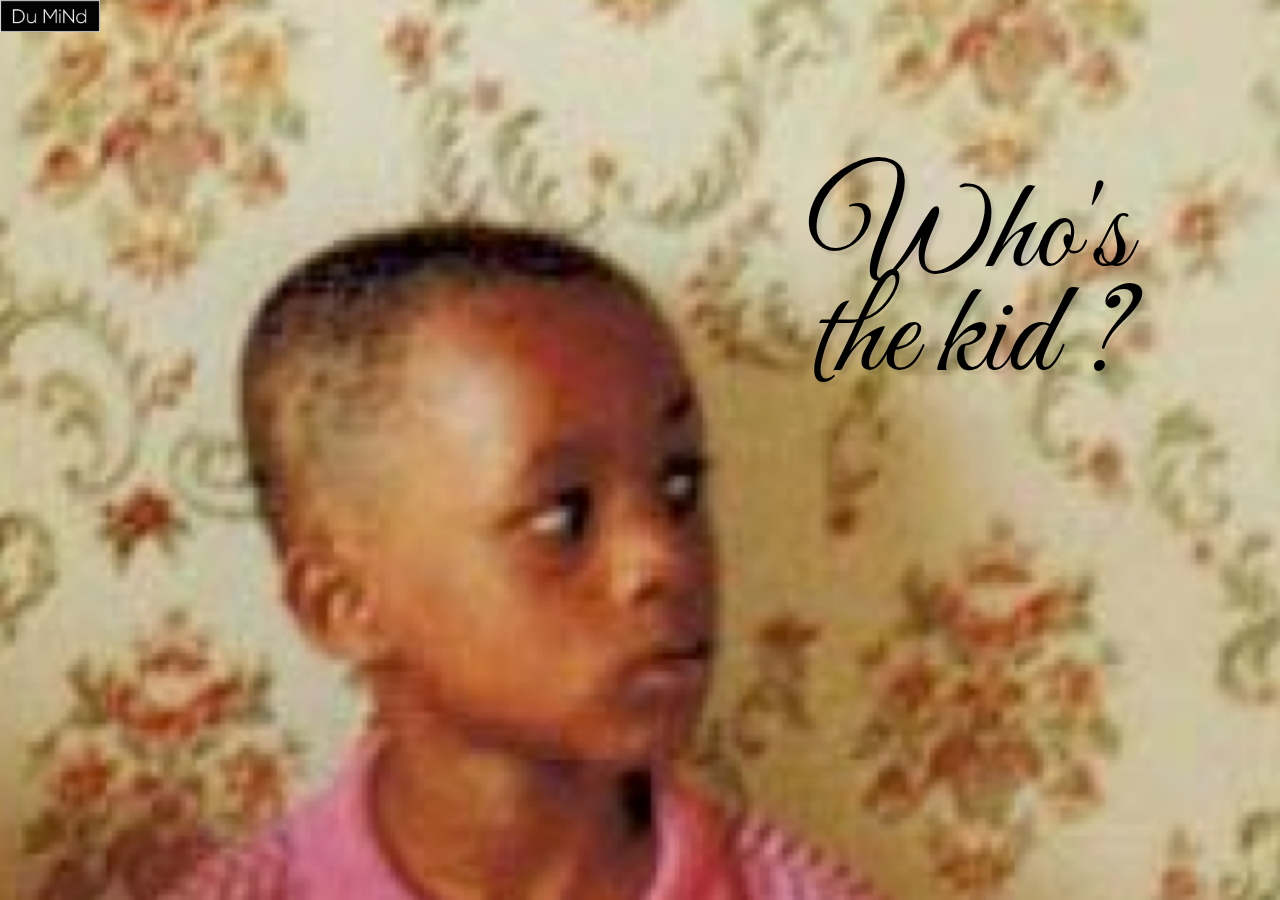
<file: dumind/index.html>
<!DOCTYPE html>
<html lang="en">
  <head>
    <meta charset="utf-8">
    <meta http-equiv="X-UA-Compatible" content="IE=edge">
    <meta name="viewport" content="width=device-width, initial-scale=1">

    <link href="http://fonts.googleapis.com/css?family=Great+Vibes" rel="stylesheet" type="text/css">

    <style>
    	body {
    		margin: 0 150px 0 0;
    		padding : 0;
    		position: relative;
    	}
    	html { 
			  background: url('ressources/landing-image.png') no-repeat center center fixed; 
			  -webkit-background-size: cover;
			  -moz-background-size: cover;
			  -o-background-size: cover;
			  background-size: cover;
			}

			.logo {
				display: block;
			}

			.logo img {
				width: 250px;
				width: 100px;
			}
			h1 {
			  font: 400 130px/0.8 'Great Vibes', Helvetica, sans-serif;
			  /*color: #fff;*/
			  color: black;
			  text-shadow: 4px 4px 3px rgba(0,0,0,0.1); 
			  text-align: right;
			  /*margin-top: 20px;*/
			  padding-top: 60px;
			}
			h1 a {
				text-decoration: none;
				color: black;
			}	
    </style>
	</head>
	<body>
		<a class="logo" href="index2.html">
			<img src="ressources/logo.png" />
		</a>

		<h1><a href="index2.html">Who's<br />the kid ?</a></h1>
</body>
</html>
</file>
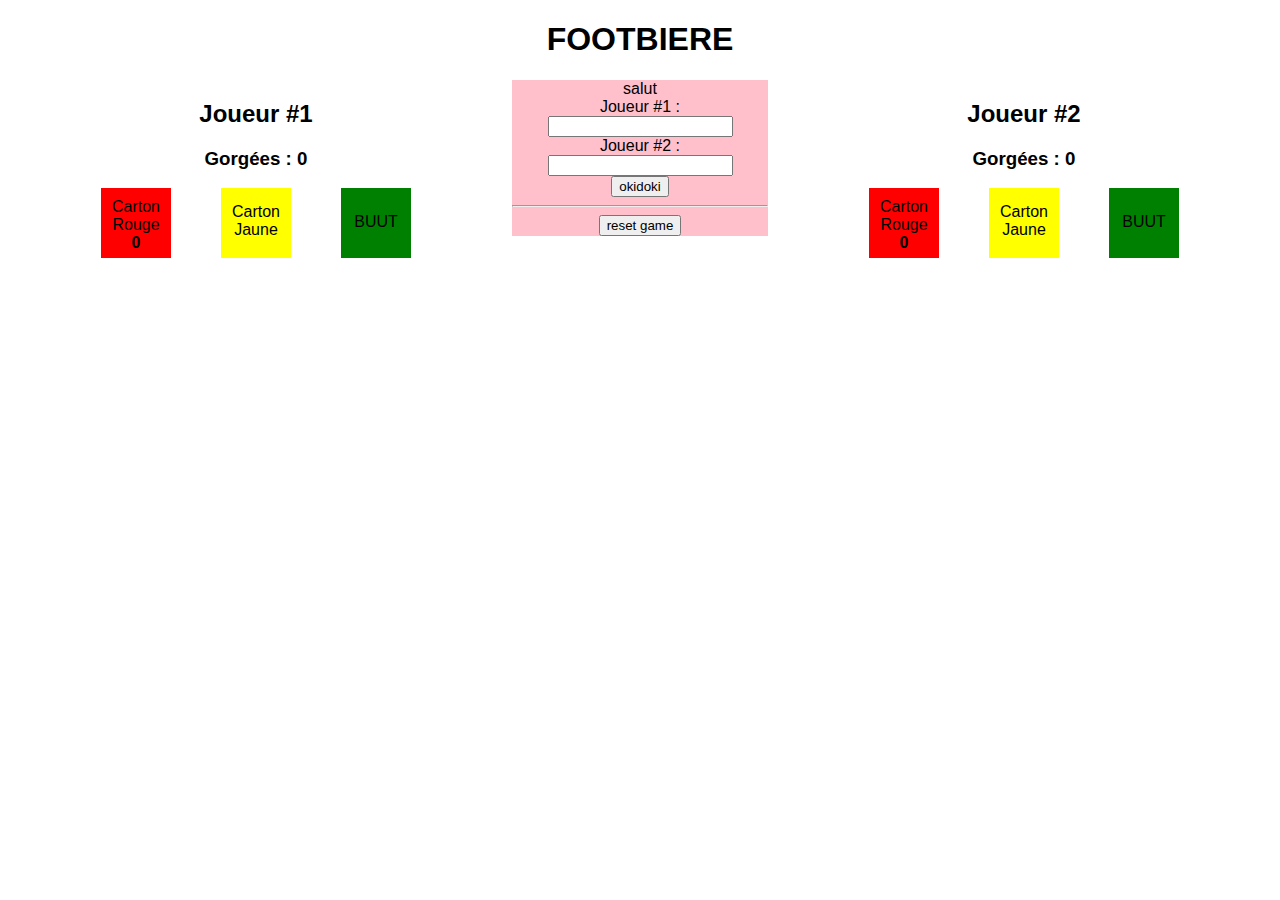
<file: fifabiere/index.html>
<!DOCTYPE html>
<html>
<head>
	<meta charset="UTF-8">

	<title>FIFABIERE</title>

	<style>
		body {
			padding: 0;
			margin: 0;
			text-align: center;
			font-family: "HelveticaNeue-Light", "Helvetica Neue Light", "Helvetica Neue", Helvetica, Arial, "Lucida Grande", sans-serif; 
   		font-weight: 300;
   		height: 100%;

		}

		.player {
			width: 40%;
		}

		#options {
			width: 20%;
			min-height: 100%;
			float:left;
			background: pink;
		}


		#player1 {
			float : left;
		}

		#player2 {
			float: left;
		}

		.penalities {
			width: 310px;
    	margin: 0 auto;
		}

		.penality {
			float : left;
			width: 70px;
			height: 70px;	
			cursor: pointer;		
		}

		.red_card {
			background: red;
			padding-top: 10px;
			height: 60px;
		}

		.yellow_card {
			background: yellow;
			margin: 0 50px;
			padding-top: 15px;
			height: 55px;
		}

		.goal {
			background: green;
			padding-top: 25px;
			height: 45px;
		}

		.count_red_cards {
			font-weight: bold;
		}
	</style>


</head>

<body>
	<div id="content">
		<h1>FOOTBIERE</h1>
		
		<div class="player" id="player1">
			
			
			
			<h2 id="player_1_name">Joueur #1</h2>
			<h3>Gorgées : <span class="score">0</span></h3>
			<div class="penalities">
				<div class="penality red_card">Carton Rouge<br /><span class="count_red_cards">0</span></div>
				<div class="penality yellow_card">Carton Jaune</div>
				<div class="penality goal">BUUT</div>
			</div>
		</div>

		<div id="options">
			<form id="players_name">
				salut
				<br />
				Joueur #1 : <input type="text" id="input_player_1_name" />
				<br />
				Joueur #2 : <input type="text" id="input_player_2_name" />
				<br />
				<input type="submit" value="okidoki" />
			</form>
			<hr />
			<button id="reset_game" onclick='reset_game()'>reset game</button>
		</div>
		<div class="player" id="player2">
			<h2 id="player_2_name">Joueur #2</h2>
			
			<h3>Gorgées : <span class="score">0</span></h3>
			
			<div class="penalities">
				<div class="penality red_card">Carton Rouge<br /><span class="count_red_cards">0</span></div>
				<div class="penality yellow_card">Carton Jaune</div>
				<div class="penality goal">BUUT</div>
			</div>
		</div>
	</div>
	

	<script>

		function	resetGame() {
			location.reload();
		}

		function	showLoser() {
			content = document.getElementById('content');
			content.innerHTML = "<img src='loser.jpg' />";
		}

		function	redCard(player) {
			player.score += 3;
			player.id.getElementsByClassName('score')[0].textContent = player.score;
			player.redCards += 1;
			player.id.getElementsByClassName('count_red_cards')[0].textContent = player.redCards;
			if (player.redCards == 5) {
				showLoser();
				// resetGame();
			}			
		}

		function	yellowCard(player) {
			player.score += 1;
			player.id.getElementsByClassName('score')[0].textContent = player.score;			
		}		

		function	goal(player) {
			player.score += 3;
			player.id.getElementsByClassName('score')[0].textContent = player.score;			
		}

		var player2 = document.getElementById('player2');
		
		var player1 = {
			id: document.getElementById('player1'),
			name: 'player1',
			score: 0,
			redCards: 0
		};

		var player2 = {
			id: document.getElementById('player2'),
			name: 'player2',
			score: 0,
			redCards: 0
		};		
		
		player1.id.getElementsByClassName('red_card')[0].onclick = function() {
			redCard(player1);
		};

		player1.id.getElementsByClassName('yellow_card')[0].onclick = function() {
			yellowCard(player1);
		};

		player1.id.getElementsByClassName('goal')[0].onclick = function() {
			goal(player1);
		};

		player2.id.getElementsByClassName('red_card')[0].onclick = function() {
			redCard(player2);
		};

		player2.id.getElementsByClassName('yellow_card')[0].onclick = function() {
			yellowCard(player2);
		};

		player2.id.getElementsByClassName('goal')[0].onclick = function() {
			goal(player2);
		};		

		function	setPlayersName() {
			document.getElementById('player_1_name').textContent = playerOneName.value;
			document.getElementById('player_2_name').textContent = playerTwoName.value;
			player1.name = playerOneName.value;
			player2.name = playerTwoName.value;
		}

		var formPlayersName = document.getElementById("players_name");
		var playerOneName = document.getElementById("input_player_1_name");
		var playerTwoName = document.getElementById("input_player_2_name");

		formPlayersName.addEventListener("submit", function(e) {
    	e.preventDefault();
    	setPlayersName();
    	formPlayersName.style.display = 'none';
    	vsHtml = document.createElement('h3');
    	vsHtml.innerHTML = 'VS';
    	document.getElementById("options").insertBefore(vsHtml, formPlayersName);
		});



	</script>

</body>

</html>
</file>
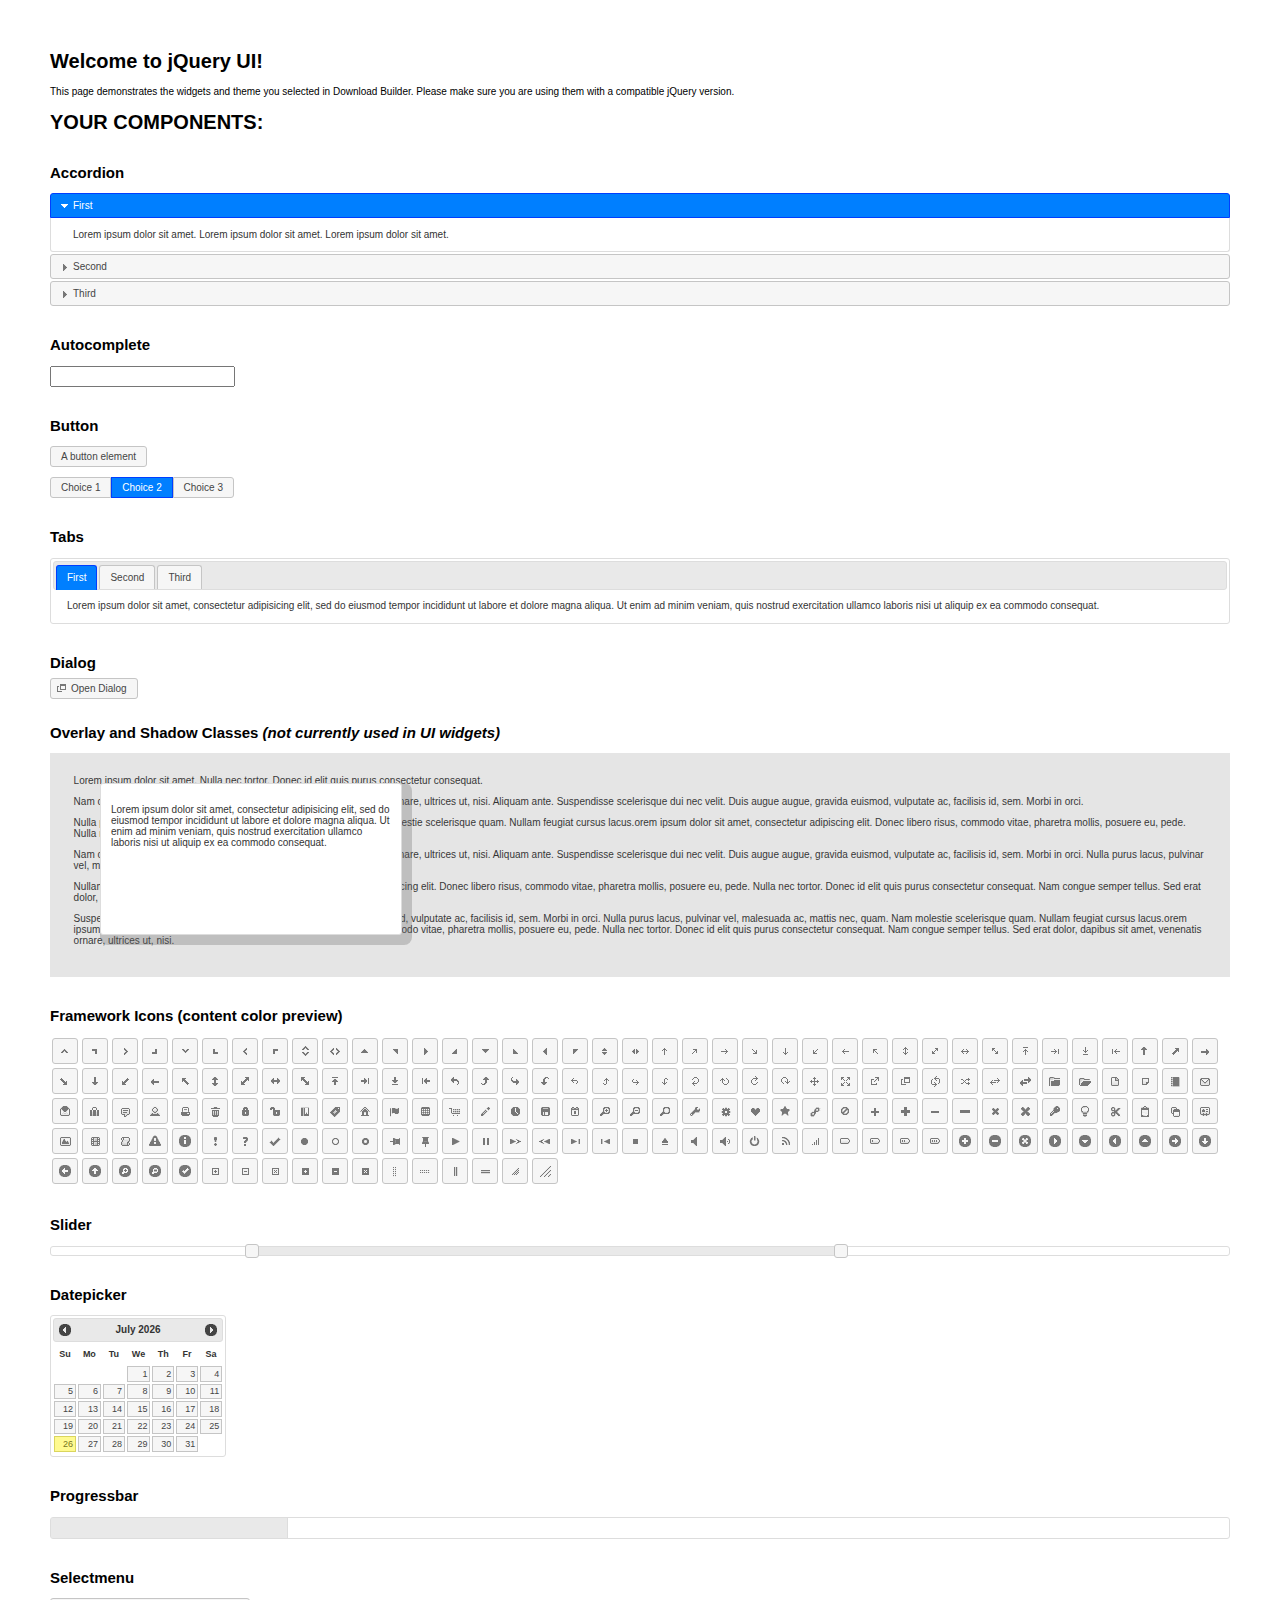
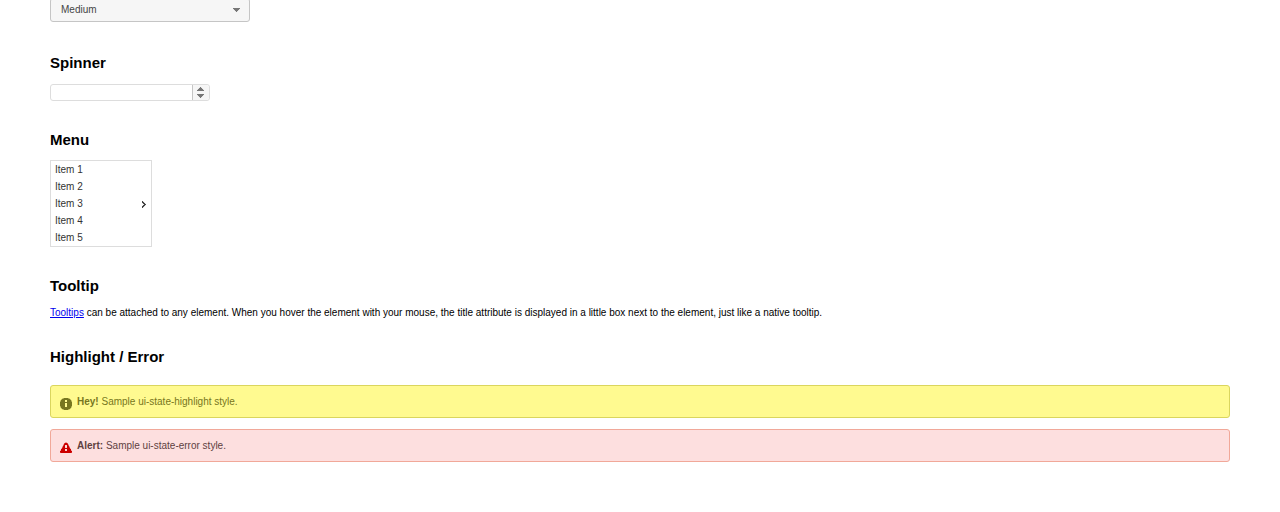
<file: dumind/ressources/jquery-ui-1.11.3/index.html>
<!doctype html>
<html lang="us">
<head>
	<meta charset="utf-8">
	<title>jQuery UI Example Page</title>
	<link href="jquery-ui.css" rel="stylesheet">
	<style>
	body{
		font: 62.5% "Trebuchet MS", sans-serif;
		margin: 50px;
	}
	.demoHeaders {
		margin-top: 2em;
	}
	#dialog-link {
		padding: .4em 1em .4em 20px;
		text-decoration: none;
		position: relative;
	}
	#dialog-link span.ui-icon {
		margin: 0 5px 0 0;
		position: absolute;
		left: .2em;
		top: 50%;
		margin-top: -8px;
	}
	#icons {
		margin: 0;
		padding: 0;
	}
	#icons li {
		margin: 2px;
		position: relative;
		padding: 4px 0;
		cursor: pointer;
		float: left;
		list-style: none;
	}
	#icons span.ui-icon {
		float: left;
		margin: 0 4px;
	}
	.fakewindowcontain .ui-widget-overlay {
		position: absolute;
	}
	select {
		width: 200px;
	}
	</style>
</head>
<body>

<h1>Welcome to jQuery UI!</h1>

<div class="ui-widget">
	<p>This page demonstrates the widgets and theme you selected in Download Builder. Please make sure you are using them with a compatible jQuery version.</p>
</div>

<h1>YOUR COMPONENTS:</h1>


<!-- Accordion -->
<h2 class="demoHeaders">Accordion</h2>
<div id="accordion">
	<h3>First</h3>
	<div>Lorem ipsum dolor sit amet. Lorem ipsum dolor sit amet. Lorem ipsum dolor sit amet.</div>
	<h3>Second</h3>
	<div>Phasellus mattis tincidunt nibh.</div>
	<h3>Third</h3>
	<div>Nam dui erat, auctor a, dignissim quis.</div>
</div>



<!-- Autocomplete -->
<h2 class="demoHeaders">Autocomplete</h2>
<div>
	<input id="autocomplete" title="type &quot;a&quot;">
</div>



<!-- Button -->
<h2 class="demoHeaders">Button</h2>
<button id="button">A button element</button>
<form style="margin-top: 1em;">
	<div id="radioset">
		<input type="radio" id="radio1" name="radio"><label for="radio1">Choice 1</label>
		<input type="radio" id="radio2" name="radio" checked="checked"><label for="radio2">Choice 2</label>
		<input type="radio" id="radio3" name="radio"><label for="radio3">Choice 3</label>
	</div>
</form>



<!-- Tabs -->
<h2 class="demoHeaders">Tabs</h2>
<div id="tabs">
	<ul>
		<li><a href="#tabs-1">First</a></li>
		<li><a href="#tabs-2">Second</a></li>
		<li><a href="#tabs-3">Third</a></li>
	</ul>
	<div id="tabs-1">Lorem ipsum dolor sit amet, consectetur adipisicing elit, sed do eiusmod tempor incididunt ut labore et dolore magna aliqua. Ut enim ad minim veniam, quis nostrud exercitation ullamco laboris nisi ut aliquip ex ea commodo consequat.</div>
	<div id="tabs-2">Phasellus mattis tincidunt nibh. Cras orci urna, blandit id, pretium vel, aliquet ornare, felis. Maecenas scelerisque sem non nisl. Fusce sed lorem in enim dictum bibendum.</div>
	<div id="tabs-3">Nam dui erat, auctor a, dignissim quis, sollicitudin eu, felis. Pellentesque nisi urna, interdum eget, sagittis et, consequat vestibulum, lacus. Mauris porttitor ullamcorper augue.</div>
</div>



<!-- Dialog NOTE: Dialog is not generated by UI in this demo so it can be visually styled in themeroller-->
<h2 class="demoHeaders">Dialog</h2>
<p><a href="#" id="dialog-link" class="ui-state-default ui-corner-all"><span class="ui-icon ui-icon-newwin"></span>Open Dialog</a></p>

<h2 class="demoHeaders">Overlay and Shadow Classes <em>(not currently used in UI widgets)</em></h2>
<div style="position: relative; width: 96%; height: 200px; padding:1% 2%; overflow:hidden;" class="fakewindowcontain">
	<p>Lorem ipsum dolor sit amet,  Nulla nec tortor. Donec id elit quis purus consectetur consequat. </p><p>Nam congue semper tellus. Sed erat dolor, dapibus sit amet, venenatis ornare, ultrices ut, nisi. Aliquam ante. Suspendisse scelerisque dui nec velit. Duis augue augue, gravida euismod, vulputate ac, facilisis id, sem. Morbi in orci. </p><p>Nulla purus lacus, pulvinar vel, malesuada ac, mattis nec, quam. Nam molestie scelerisque quam. Nullam feugiat cursus lacus.orem ipsum dolor sit amet, consectetur adipiscing elit. Donec libero risus, commodo vitae, pharetra mollis, posuere eu, pede. Nulla nec tortor. Donec id elit quis purus consectetur consequat. </p><p>Nam congue semper tellus. Sed erat dolor, dapibus sit amet, venenatis ornare, ultrices ut, nisi. Aliquam ante. Suspendisse scelerisque dui nec velit. Duis augue augue, gravida euismod, vulputate ac, facilisis id, sem. Morbi in orci. Nulla purus lacus, pulvinar vel, malesuada ac, mattis nec, quam. Nam molestie scelerisque quam. </p><p>Nullam feugiat cursus lacus.orem ipsum dolor sit amet, consectetur adipiscing elit. Donec libero risus, commodo vitae, pharetra mollis, posuere eu, pede. Nulla nec tortor. Donec id elit quis purus consectetur consequat. Nam congue semper tellus. Sed erat dolor, dapibus sit amet, venenatis ornare, ultrices ut, nisi. Aliquam ante. </p><p>Suspendisse scelerisque dui nec velit. Duis augue augue, gravida euismod, vulputate ac, facilisis id, sem. Morbi in orci. Nulla purus lacus, pulvinar vel, malesuada ac, mattis nec, quam. Nam molestie scelerisque quam. Nullam feugiat cursus lacus.orem ipsum dolor sit amet, consectetur adipiscing elit. Donec libero risus, commodo vitae, pharetra mollis, posuere eu, pede. Nulla nec tortor. Donec id elit quis purus consectetur consequat. Nam congue semper tellus. Sed erat dolor, dapibus sit amet, venenatis ornare, ultrices ut, nisi. </p>

	<!-- ui-dialog -->
	<div class="ui-overlay"><div class="ui-widget-overlay"></div><div class="ui-widget-shadow ui-corner-all" style="width: 302px; height: 152px; position: absolute; left: 50px; top: 30px;"></div></div>
	<div style="position: absolute; width: 280px; height: 130px;left: 50px; top: 30px; padding: 10px;" class="ui-widget ui-widget-content ui-corner-all">
		<div class="ui-dialog-content ui-widget-content" style="background: none; border: 0;">
			<p>Lorem ipsum dolor sit amet, consectetur adipisicing elit, sed do eiusmod tempor incididunt ut labore et dolore magna aliqua. Ut enim ad minim veniam, quis nostrud exercitation ullamco laboris nisi ut aliquip ex ea commodo consequat.</p>
		</div>
	</div>

</div>

<!-- ui-dialog -->
<div id="dialog" title="Dialog Title">
	<p>Lorem ipsum dolor sit amet, consectetur adipisicing elit, sed do eiusmod tempor incididunt ut labore et dolore magna aliqua. Ut enim ad minim veniam, quis nostrud exercitation ullamco laboris nisi ut aliquip ex ea commodo consequat.</p>
</div>



<h2 class="demoHeaders">Framework Icons (content color preview)</h2>
<ul id="icons" class="ui-widget ui-helper-clearfix">
	<li class="ui-state-default ui-corner-all" title=".ui-icon-carat-1-n"><span class="ui-icon ui-icon-carat-1-n"></span></li>
	<li class="ui-state-default ui-corner-all" title=".ui-icon-carat-1-ne"><span class="ui-icon ui-icon-carat-1-ne"></span></li>
	<li class="ui-state-default ui-corner-all" title=".ui-icon-carat-1-e"><span class="ui-icon ui-icon-carat-1-e"></span></li>
	<li class="ui-state-default ui-corner-all" title=".ui-icon-carat-1-se"><span class="ui-icon ui-icon-carat-1-se"></span></li>
	<li class="ui-state-default ui-corner-all" title=".ui-icon-carat-1-s"><span class="ui-icon ui-icon-carat-1-s"></span></li>
	<li class="ui-state-default ui-corner-all" title=".ui-icon-carat-1-sw"><span class="ui-icon ui-icon-carat-1-sw"></span></li>
	<li class="ui-state-default ui-corner-all" title=".ui-icon-carat-1-w"><span class="ui-icon ui-icon-carat-1-w"></span></li>
	<li class="ui-state-default ui-corner-all" title=".ui-icon-carat-1-nw"><span class="ui-icon ui-icon-carat-1-nw"></span></li>
	<li class="ui-state-default ui-corner-all" title=".ui-icon-carat-2-n-s"><span class="ui-icon ui-icon-carat-2-n-s"></span></li>
	<li class="ui-state-default ui-corner-all" title=".ui-icon-carat-2-e-w"><span class="ui-icon ui-icon-carat-2-e-w"></span></li>
	<li class="ui-state-default ui-corner-all" title=".ui-icon-triangle-1-n"><span class="ui-icon ui-icon-triangle-1-n"></span></li>
	<li class="ui-state-default ui-corner-all" title=".ui-icon-triangle-1-ne"><span class="ui-icon ui-icon-triangle-1-ne"></span></li>
	<li class="ui-state-default ui-corner-all" title=".ui-icon-triangle-1-e"><span class="ui-icon ui-icon-triangle-1-e"></span></li>
	<li class="ui-state-default ui-corner-all" title=".ui-icon-triangle-1-se"><span class="ui-icon ui-icon-triangle-1-se"></span></li>
	<li class="ui-state-default ui-corner-all" title=".ui-icon-triangle-1-s"><span class="ui-icon ui-icon-triangle-1-s"></span></li>
	<li class="ui-state-default ui-corner-all" title=".ui-icon-triangle-1-sw"><span class="ui-icon ui-icon-triangle-1-sw"></span></li>
	<li class="ui-state-default ui-corner-all" title=".ui-icon-triangle-1-w"><span class="ui-icon ui-icon-triangle-1-w"></span></li>
	<li class="ui-state-default ui-corner-all" title=".ui-icon-triangle-1-nw"><span class="ui-icon ui-icon-triangle-1-nw"></span></li>
	<li class="ui-state-default ui-corner-all" title=".ui-icon-triangle-2-n-s"><span class="ui-icon ui-icon-triangle-2-n-s"></span></li>
	<li class="ui-state-default ui-corner-all" title=".ui-icon-triangle-2-e-w"><span class="ui-icon ui-icon-triangle-2-e-w"></span></li>
	<li class="ui-state-default ui-corner-all" title=".ui-icon-arrow-1-n"><span class="ui-icon ui-icon-arrow-1-n"></span></li>
	<li class="ui-state-default ui-corner-all" title=".ui-icon-arrow-1-ne"><span class="ui-icon ui-icon-arrow-1-ne"></span></li>
	<li class="ui-state-default ui-corner-all" title=".ui-icon-arrow-1-e"><span class="ui-icon ui-icon-arrow-1-e"></span></li>
	<li class="ui-state-default ui-corner-all" title=".ui-icon-arrow-1-se"><span class="ui-icon ui-icon-arrow-1-se"></span></li>
	<li class="ui-state-default ui-corner-all" title=".ui-icon-arrow-1-s"><span class="ui-icon ui-icon-arrow-1-s"></span></li>
	<li class="ui-state-default ui-corner-all" title=".ui-icon-arrow-1-sw"><span class="ui-icon ui-icon-arrow-1-sw"></span></li>
	<li class="ui-state-default ui-corner-all" title=".ui-icon-arrow-1-w"><span class="ui-icon ui-icon-arrow-1-w"></span></li>
	<li class="ui-state-default ui-corner-all" title=".ui-icon-arrow-1-nw"><span class="ui-icon ui-icon-arrow-1-nw"></span></li>
	<li class="ui-state-default ui-corner-all" title=".ui-icon-arrow-2-n-s"><span class="ui-icon ui-icon-arrow-2-n-s"></span></li>
	<li class="ui-state-default ui-corner-all" title=".ui-icon-arrow-2-ne-sw"><span class="ui-icon ui-icon-arrow-2-ne-sw"></span></li>
	<li class="ui-state-default ui-corner-all" title=".ui-icon-arrow-2-e-w"><span class="ui-icon ui-icon-arrow-2-e-w"></span></li>
	<li class="ui-state-default ui-corner-all" title=".ui-icon-arrow-2-se-nw"><span class="ui-icon ui-icon-arrow-2-se-nw"></span></li>
	<li class="ui-state-default ui-corner-all" title=".ui-icon-arrowstop-1-n"><span class="ui-icon ui-icon-arrowstop-1-n"></span></li>
	<li class="ui-state-default ui-corner-all" title=".ui-icon-arrowstop-1-e"><span class="ui-icon ui-icon-arrowstop-1-e"></span></li>
	<li class="ui-state-default ui-corner-all" title=".ui-icon-arrowstop-1-s"><span class="ui-icon ui-icon-arrowstop-1-s"></span></li>
	<li class="ui-state-default ui-corner-all" title=".ui-icon-arrowstop-1-w"><span class="ui-icon ui-icon-arrowstop-1-w"></span></li>
	<li class="ui-state-default ui-corner-all" title=".ui-icon-arrowthick-1-n"><span class="ui-icon ui-icon-arrowthick-1-n"></span></li>
	<li class="ui-state-default ui-corner-all" title=".ui-icon-arrowthick-1-ne"><span class="ui-icon ui-icon-arrowthick-1-ne"></span></li>
	<li class="ui-state-default ui-corner-all" title=".ui-icon-arrowthick-1-e"><span class="ui-icon ui-icon-arrowthick-1-e"></span></li>
	<li class="ui-state-default ui-corner-all" title=".ui-icon-arrowthick-1-se"><span class="ui-icon ui-icon-arrowthick-1-se"></span></li>
	<li class="ui-state-default ui-corner-all" title=".ui-icon-arrowthick-1-s"><span class="ui-icon ui-icon-arrowthick-1-s"></span></li>
	<li class="ui-state-default ui-corner-all" title=".ui-icon-arrowthick-1-sw"><span class="ui-icon ui-icon-arrowthick-1-sw"></span></li>
	<li class="ui-state-default ui-corner-all" title=".ui-icon-arrowthick-1-w"><span class="ui-icon ui-icon-arrowthick-1-w"></span></li>
	<li class="ui-state-default ui-corner-all" title=".ui-icon-arrowthick-1-nw"><span class="ui-icon ui-icon-arrowthick-1-nw"></span></li>
	<li class="ui-state-default ui-corner-all" title=".ui-icon-arrowthick-2-n-s"><span class="ui-icon ui-icon-arrowthick-2-n-s"></span></li>
	<li class="ui-state-default ui-corner-all" title=".ui-icon-arrowthick-2-ne-sw"><span class="ui-icon ui-icon-arrowthick-2-ne-sw"></span></li>
	<li class="ui-state-default ui-corner-all" title=".ui-icon-arrowthick-2-e-w"><span class="ui-icon ui-icon-arrowthick-2-e-w"></span></li>
	<li class="ui-state-default ui-corner-all" title=".ui-icon-arrowthick-2-se-nw"><span class="ui-icon ui-icon-arrowthick-2-se-nw"></span></li>
	<li class="ui-state-default ui-corner-all" title=".ui-icon-arrowthickstop-1-n"><span class="ui-icon ui-icon-arrowthickstop-1-n"></span></li>
	<li class="ui-state-default ui-corner-all" title=".ui-icon-arrowthickstop-1-e"><span class="ui-icon ui-icon-arrowthickstop-1-e"></span></li>
	<li class="ui-state-default ui-corner-all" title=".ui-icon-arrowthickstop-1-s"><span class="ui-icon ui-icon-arrowthickstop-1-s"></span></li>
	<li class="ui-state-default ui-corner-all" title=".ui-icon-arrowthickstop-1-w"><span class="ui-icon ui-icon-arrowthickstop-1-w"></span></li>
	<li class="ui-state-default ui-corner-all" title=".ui-icon-arrowreturnthick-1-w"><span class="ui-icon ui-icon-arrowreturnthick-1-w"></span></li>
	<li class="ui-state-default ui-corner-all" title=".ui-icon-arrowreturnthick-1-n"><span class="ui-icon ui-icon-arrowreturnthick-1-n"></span></li>
	<li class="ui-state-default ui-corner-all" title=".ui-icon-arrowreturnthick-1-e"><span class="ui-icon ui-icon-arrowreturnthick-1-e"></span></li>
	<li class="ui-state-default ui-corner-all" title=".ui-icon-arrowreturnthick-1-s"><span class="ui-icon ui-icon-arrowreturnthick-1-s"></span></li>
	<li class="ui-state-default ui-corner-all" title=".ui-icon-arrowreturn-1-w"><span class="ui-icon ui-icon-arrowreturn-1-w"></span></li>
	<li class="ui-state-default ui-corner-all" title=".ui-icon-arrowreturn-1-n"><span class="ui-icon ui-icon-arrowreturn-1-n"></span></li>
	<li class="ui-state-default ui-corner-all" title=".ui-icon-arrowreturn-1-e"><span class="ui-icon ui-icon-arrowreturn-1-e"></span></li>
	<li class="ui-state-default ui-corner-all" title=".ui-icon-arrowreturn-1-s"><span class="ui-icon ui-icon-arrowreturn-1-s"></span></li>
	<li class="ui-state-default ui-corner-all" title=".ui-icon-arrowrefresh-1-w"><span class="ui-icon ui-icon-arrowrefresh-1-w"></span></li>
	<li class="ui-state-default ui-corner-all" title=".ui-icon-arrowrefresh-1-n"><span class="ui-icon ui-icon-arrowrefresh-1-n"></span></li>
	<li class="ui-state-default ui-corner-all" title=".ui-icon-arrowrefresh-1-e"><span class="ui-icon ui-icon-arrowrefresh-1-e"></span></li>
	<li class="ui-state-default ui-corner-all" title=".ui-icon-arrowrefresh-1-s"><span class="ui-icon ui-icon-arrowrefresh-1-s"></span></li>
	<li class="ui-state-default ui-corner-all" title=".ui-icon-arrow-4"><span class="ui-icon ui-icon-arrow-4"></span></li>
	<li class="ui-state-default ui-corner-all" title=".ui-icon-arrow-4-diag"><span class="ui-icon ui-icon-arrow-4-diag"></span></li>
	<li class="ui-state-default ui-corner-all" title=".ui-icon-extlink"><span class="ui-icon ui-icon-extlink"></span></li>
	<li class="ui-state-default ui-corner-all" title=".ui-icon-newwin"><span class="ui-icon ui-icon-newwin"></span></li>
	<li class="ui-state-default ui-corner-all" title=".ui-icon-refresh"><span class="ui-icon ui-icon-refresh"></span></li>
	<li class="ui-state-default ui-corner-all" title=".ui-icon-shuffle"><span class="ui-icon ui-icon-shuffle"></span></li>
	<li class="ui-state-default ui-corner-all" title=".ui-icon-transfer-e-w"><span class="ui-icon ui-icon-transfer-e-w"></span></li>
	<li class="ui-state-default ui-corner-all" title=".ui-icon-transferthick-e-w"><span class="ui-icon ui-icon-transferthick-e-w"></span></li>
	<li class="ui-state-default ui-corner-all" title=".ui-icon-folder-collapsed"><span class="ui-icon ui-icon-folder-collapsed"></span></li>
	<li class="ui-state-default ui-corner-all" title=".ui-icon-folder-open"><span class="ui-icon ui-icon-folder-open"></span></li>
	<li class="ui-state-default ui-corner-all" title=".ui-icon-document"><span class="ui-icon ui-icon-document"></span></li>
	<li class="ui-state-default ui-corner-all" title=".ui-icon-document-b"><span class="ui-icon ui-icon-document-b"></span></li>
	<li class="ui-state-default ui-corner-all" title=".ui-icon-note"><span class="ui-icon ui-icon-note"></span></li>
	<li class="ui-state-default ui-corner-all" title=".ui-icon-mail-closed"><span class="ui-icon ui-icon-mail-closed"></span></li>
	<li class="ui-state-default ui-corner-all" title=".ui-icon-mail-open"><span class="ui-icon ui-icon-mail-open"></span></li>
	<li class="ui-state-default ui-corner-all" title=".ui-icon-suitcase"><span class="ui-icon ui-icon-suitcase"></span></li>
	<li class="ui-state-default ui-corner-all" title=".ui-icon-comment"><span class="ui-icon ui-icon-comment"></span></li>
	<li class="ui-state-default ui-corner-all" title=".ui-icon-person"><span class="ui-icon ui-icon-person"></span></li>
	<li class="ui-state-default ui-corner-all" title=".ui-icon-print"><span class="ui-icon ui-icon-print"></span></li>
	<li class="ui-state-default ui-corner-all" title=".ui-icon-trash"><span class="ui-icon ui-icon-trash"></span></li>
	<li class="ui-state-default ui-corner-all" title=".ui-icon-locked"><span class="ui-icon ui-icon-locked"></span></li>
	<li class="ui-state-default ui-corner-all" title=".ui-icon-unlocked"><span class="ui-icon ui-icon-unlocked"></span></li>
	<li class="ui-state-default ui-corner-all" title=".ui-icon-bookmark"><span class="ui-icon ui-icon-bookmark"></span></li>
	<li class="ui-state-default ui-corner-all" title=".ui-icon-tag"><span class="ui-icon ui-icon-tag"></span></li>
	<li class="ui-state-default ui-corner-all" title=".ui-icon-home"><span class="ui-icon ui-icon-home"></span></li>
	<li class="ui-state-default ui-corner-all" title=".ui-icon-flag"><span class="ui-icon ui-icon-flag"></span></li>
	<li class="ui-state-default ui-corner-all" title=".ui-icon-calculator"><span class="ui-icon ui-icon-calculator"></span></li>
	<li class="ui-state-default ui-corner-all" title=".ui-icon-cart"><span class="ui-icon ui-icon-cart"></span></li>
	<li class="ui-state-default ui-corner-all" title=".ui-icon-pencil"><span class="ui-icon ui-icon-pencil"></span></li>
	<li class="ui-state-default ui-corner-all" title=".ui-icon-clock"><span class="ui-icon ui-icon-clock"></span></li>
	<li class="ui-state-default ui-corner-all" title=".ui-icon-disk"><span class="ui-icon ui-icon-disk"></span></li>
	<li class="ui-state-default ui-corner-all" title=".ui-icon-calendar"><span class="ui-icon ui-icon-calendar"></span></li>
	<li class="ui-state-default ui-corner-all" title=".ui-icon-zoomin"><span class="ui-icon ui-icon-zoomin"></span></li>
	<li class="ui-state-default ui-corner-all" title=".ui-icon-zoomout"><span class="ui-icon ui-icon-zoomout"></span></li>
	<li class="ui-state-default ui-corner-all" title=".ui-icon-search"><span class="ui-icon ui-icon-search"></span></li>
	<li class="ui-state-default ui-corner-all" title=".ui-icon-wrench"><span class="ui-icon ui-icon-wrench"></span></li>
	<li class="ui-state-default ui-corner-all" title=".ui-icon-gear"><span class="ui-icon ui-icon-gear"></span></li>
	<li class="ui-state-default ui-corner-all" title=".ui-icon-heart"><span class="ui-icon ui-icon-heart"></span></li>
	<li class="ui-state-default ui-corner-all" title=".ui-icon-star"><span class="ui-icon ui-icon-star"></span></li>
	<li class="ui-state-default ui-corner-all" title=".ui-icon-link"><span class="ui-icon ui-icon-link"></span></li>
	<li class="ui-state-default ui-corner-all" title=".ui-icon-cancel"><span class="ui-icon ui-icon-cancel"></span></li>
	<li class="ui-state-default ui-corner-all" title=".ui-icon-plus"><span class="ui-icon ui-icon-plus"></span></li>
	<li class="ui-state-default ui-corner-all" title=".ui-icon-plusthick"><span class="ui-icon ui-icon-plusthick"></span></li>
	<li class="ui-state-default ui-corner-all" title=".ui-icon-minus"><span class="ui-icon ui-icon-minus"></span></li>
	<li class="ui-state-default ui-corner-all" title=".ui-icon-minusthick"><span class="ui-icon ui-icon-minusthick"></span></li>
	<li class="ui-state-default ui-corner-all" title=".ui-icon-close"><span class="ui-icon ui-icon-close"></span></li>
	<li class="ui-state-default ui-corner-all" title=".ui-icon-closethick"><span class="ui-icon ui-icon-closethick"></span></li>
	<li class="ui-state-default ui-corner-all" title=".ui-icon-key"><span class="ui-icon ui-icon-key"></span></li>
	<li class="ui-state-default ui-corner-all" title=".ui-icon-lightbulb"><span class="ui-icon ui-icon-lightbulb"></span></li>
	<li class="ui-state-default ui-corner-all" title=".ui-icon-scissors"><span class="ui-icon ui-icon-scissors"></span></li>
	<li class="ui-state-default ui-corner-all" title=".ui-icon-clipboard"><span class="ui-icon ui-icon-clipboard"></span></li>
	<li class="ui-state-default ui-corner-all" title=".ui-icon-copy"><span class="ui-icon ui-icon-copy"></span></li>
	<li class="ui-state-default ui-corner-all" title=".ui-icon-contact"><span class="ui-icon ui-icon-contact"></span></li>
	<li class="ui-state-default ui-corner-all" title=".ui-icon-image"><span class="ui-icon ui-icon-image"></span></li>
	<li class="ui-state-default ui-corner-all" title=".ui-icon-video"><span class="ui-icon ui-icon-video"></span></li>
	<li class="ui-state-default ui-corner-all" title=".ui-icon-script"><span class="ui-icon ui-icon-script"></span></li>
	<li class="ui-state-default ui-corner-all" title=".ui-icon-alert"><span class="ui-icon ui-icon-alert"></span></li>
	<li class="ui-state-default ui-corner-all" title=".ui-icon-info"><span class="ui-icon ui-icon-info"></span></li>
	<li class="ui-state-default ui-corner-all" title=".ui-icon-notice"><span class="ui-icon ui-icon-notice"></span></li>
	<li class="ui-state-default ui-corner-all" title=".ui-icon-help"><span class="ui-icon ui-icon-help"></span></li>
	<li class="ui-state-default ui-corner-all" title=".ui-icon-check"><span class="ui-icon ui-icon-check"></span></li>
	<li class="ui-state-default ui-corner-all" title=".ui-icon-bullet"><span class="ui-icon ui-icon-bullet"></span></li>
	<li class="ui-state-default ui-corner-all" title=".ui-icon-radio-off"><span class="ui-icon ui-icon-radio-off"></span></li>
	<li class="ui-state-default ui-corner-all" title=".ui-icon-radio-on"><span class="ui-icon ui-icon-radio-on"></span></li>
	<li class="ui-state-default ui-corner-all" title=".ui-icon-pin-w"><span class="ui-icon ui-icon-pin-w"></span></li>
	<li class="ui-state-default ui-corner-all" title=".ui-icon-pin-s"><span class="ui-icon ui-icon-pin-s"></span></li>
	<li class="ui-state-default ui-corner-all" title=".ui-icon-play"><span class="ui-icon ui-icon-play"></span></li>
	<li class="ui-state-default ui-corner-all" title=".ui-icon-pause"><span class="ui-icon ui-icon-pause"></span></li>
	<li class="ui-state-default ui-corner-all" title=".ui-icon-seek-next"><span class="ui-icon ui-icon-seek-next"></span></li>
	<li class="ui-state-default ui-corner-all" title=".ui-icon-seek-prev"><span class="ui-icon ui-icon-seek-prev"></span></li>
	<li class="ui-state-default ui-corner-all" title=".ui-icon-seek-end"><span class="ui-icon ui-icon-seek-end"></span></li>
	<li class="ui-state-default ui-corner-all" title=".ui-icon-seek-first"><span class="ui-icon ui-icon-seek-first"></span></li>
	<li class="ui-state-default ui-corner-all" title=".ui-icon-stop"><span class="ui-icon ui-icon-stop"></span></li>
	<li class="ui-state-default ui-corner-all" title=".ui-icon-eject"><span class="ui-icon ui-icon-eject"></span></li>
	<li class="ui-state-default ui-corner-all" title=".ui-icon-volume-off"><span class="ui-icon ui-icon-volume-off"></span></li>
	<li class="ui-state-default ui-corner-all" title=".ui-icon-volume-on"><span class="ui-icon ui-icon-volume-on"></span></li>
	<li class="ui-state-default ui-corner-all" title=".ui-icon-power"><span class="ui-icon ui-icon-power"></span></li>
	<li class="ui-state-default ui-corner-all" title=".ui-icon-signal-diag"><span class="ui-icon ui-icon-signal-diag"></span></li>
	<li class="ui-state-default ui-corner-all" title=".ui-icon-signal"><span class="ui-icon ui-icon-signal"></span></li>
	<li class="ui-state-default ui-corner-all" title=".ui-icon-battery-0"><span class="ui-icon ui-icon-battery-0"></span></li>
	<li class="ui-state-default ui-corner-all" title=".ui-icon-battery-1"><span class="ui-icon ui-icon-battery-1"></span></li>
	<li class="ui-state-default ui-corner-all" title=".ui-icon-battery-2"><span class="ui-icon ui-icon-battery-2"></span></li>
	<li class="ui-state-default ui-corner-all" title=".ui-icon-battery-3"><span class="ui-icon ui-icon-battery-3"></span></li>
	<li class="ui-state-default ui-corner-all" title=".ui-icon-circle-plus"><span class="ui-icon ui-icon-circle-plus"></span></li>
	<li class="ui-state-default ui-corner-all" title=".ui-icon-circle-minus"><span class="ui-icon ui-icon-circle-minus"></span></li>
	<li class="ui-state-default ui-corner-all" title=".ui-icon-circle-close"><span class="ui-icon ui-icon-circle-close"></span></li>
	<li class="ui-state-default ui-corner-all" title=".ui-icon-circle-triangle-e"><span class="ui-icon ui-icon-circle-triangle-e"></span></li>
	<li class="ui-state-default ui-corner-all" title=".ui-icon-circle-triangle-s"><span class="ui-icon ui-icon-circle-triangle-s"></span></li>
	<li class="ui-state-default ui-corner-all" title=".ui-icon-circle-triangle-w"><span class="ui-icon ui-icon-circle-triangle-w"></span></li>
	<li class="ui-state-default ui-corner-all" title=".ui-icon-circle-triangle-n"><span class="ui-icon ui-icon-circle-triangle-n"></span></li>
	<li class="ui-state-default ui-corner-all" title=".ui-icon-circle-arrow-e"><span class="ui-icon ui-icon-circle-arrow-e"></span></li>
	<li class="ui-state-default ui-corner-all" title=".ui-icon-circle-arrow-s"><span class="ui-icon ui-icon-circle-arrow-s"></span></li>
	<li class="ui-state-default ui-corner-all" title=".ui-icon-circle-arrow-w"><span class="ui-icon ui-icon-circle-arrow-w"></span></li>
	<li class="ui-state-default ui-corner-all" title=".ui-icon-circle-arrow-n"><span class="ui-icon ui-icon-circle-arrow-n"></span></li>
	<li class="ui-state-default ui-corner-all" title=".ui-icon-circle-zoomin"><span class="ui-icon ui-icon-circle-zoomin"></span></li>
	<li class="ui-state-default ui-corner-all" title=".ui-icon-circle-zoomout"><span class="ui-icon ui-icon-circle-zoomout"></span></li>
	<li class="ui-state-default ui-corner-all" title=".ui-icon-circle-check"><span class="ui-icon ui-icon-circle-check"></span></li>
	<li class="ui-state-default ui-corner-all" title=".ui-icon-circlesmall-plus"><span class="ui-icon ui-icon-circlesmall-plus"></span></li>
	<li class="ui-state-default ui-corner-all" title=".ui-icon-circlesmall-minus"><span class="ui-icon ui-icon-circlesmall-minus"></span></li>
	<li class="ui-state-default ui-corner-all" title=".ui-icon-circlesmall-close"><span class="ui-icon ui-icon-circlesmall-close"></span></li>
	<li class="ui-state-default ui-corner-all" title=".ui-icon-squaresmall-plus"><span class="ui-icon ui-icon-squaresmall-plus"></span></li>
	<li class="ui-state-default ui-corner-all" title=".ui-icon-squaresmall-minus"><span class="ui-icon ui-icon-squaresmall-minus"></span></li>
	<li class="ui-state-default ui-corner-all" title=".ui-icon-squaresmall-close"><span class="ui-icon ui-icon-squaresmall-close"></span></li>
	<li class="ui-state-default ui-corner-all" title=".ui-icon-grip-dotted-vertical"><span class="ui-icon ui-icon-grip-dotted-vertical"></span></li>
	<li class="ui-state-default ui-corner-all" title=".ui-icon-grip-dotted-horizontal"><span class="ui-icon ui-icon-grip-dotted-horizontal"></span></li>
	<li class="ui-state-default ui-corner-all" title=".ui-icon-grip-solid-vertical"><span class="ui-icon ui-icon-grip-solid-vertical"></span></li>
	<li class="ui-state-default ui-corner-all" title=".ui-icon-grip-solid-horizontal"><span class="ui-icon ui-icon-grip-solid-horizontal"></span></li>
	<li class="ui-state-default ui-corner-all" title=".ui-icon-gripsmall-diagonal-se"><span class="ui-icon ui-icon-gripsmall-diagonal-se"></span></li>
	<li class="ui-state-default ui-corner-all" title=".ui-icon-grip-diagonal-se"><span class="ui-icon ui-icon-grip-diagonal-se"></span></li>
</ul>


<!-- Slider -->
<h2 class="demoHeaders">Slider</h2>
<div id="slider"></div>



<!-- Datepicker -->
<h2 class="demoHeaders">Datepicker</h2>
<div id="datepicker"></div>



<!-- Progressbar -->
<h2 class="demoHeaders">Progressbar</h2>
<div id="progressbar"></div>



<!-- Progressbar -->
<h2 class="demoHeaders">Selectmenu</h2>
<select id="selectmenu">
	<option>Slower</option>
	<option>Slow</option>
	<option selected="selected">Medium</option>
	<option>Fast</option>
	<option>Faster</option>
</select>



<!-- Spinner -->
<h2 class="demoHeaders">Spinner</h2>
<input id="spinner">



<!-- Menu -->
<h2 class="demoHeaders">Menu</h2>
<ul style="width:100px;" id="menu">
	<li>Item 1</li>
	<li>Item 2</li>
	<li>Item 3
		<ul>
			<li>Item 3-1</li>
			<li>Item 3-2</li>
			<li>Item 3-3</li>
			<li>Item 3-4</li>
			<li>Item 3-5</li>
		</ul>
	</li>
	<li>Item 4</li>
	<li>Item 5</li>
</ul>



<!-- Tooltip -->
<h2 class="demoHeaders">Tooltip</h2>
<p id="tooltip">
	<a href="#" title="That&apos;s what this widget is">Tooltips</a> can be attached to any element. When you hover
the element with your mouse, the title attribute is displayed in a little box next to the element, just like a native tooltip.
</p>


<!-- Highlight / Error -->
<h2 class="demoHeaders">Highlight / Error</h2>
<div class="ui-widget">
	<div class="ui-state-highlight ui-corner-all" style="margin-top: 20px; padding: 0 .7em;">
		<p><span class="ui-icon ui-icon-info" style="float: left; margin-right: .3em;"></span>
		<strong>Hey!</strong> Sample ui-state-highlight style.</p>
	</div>
</div>
<br>
<div class="ui-widget">
	<div class="ui-state-error ui-corner-all" style="padding: 0 .7em;">
		<p><span class="ui-icon ui-icon-alert" style="float: left; margin-right: .3em;"></span>
		<strong>Alert:</strong> Sample ui-state-error style.</p>
	</div>
</div>

<script src="external/jquery/jquery.js"></script>
<script src="jquery-ui.js"></script>
<script>

$( "#accordion" ).accordion();



var availableTags = [
	"ActionScript",
	"AppleScript",
	"Asp",
	"BASIC",
	"C",
	"C++",
	"Clojure",
	"COBOL",
	"ColdFusion",
	"Erlang",
	"Fortran",
	"Groovy",
	"Haskell",
	"Java",
	"JavaScript",
	"Lisp",
	"Perl",
	"PHP",
	"Python",
	"Ruby",
	"Scala",
	"Scheme"
];
$( "#autocomplete" ).autocomplete({
	source: availableTags
});



$( "#button" ).button();
$( "#radioset" ).buttonset();



$( "#tabs" ).tabs();



$( "#dialog" ).dialog({
	autoOpen: false,
	width: 400,
	buttons: [
		{
			text: "Ok",
			click: function() {
				$( this ).dialog( "close" );
			}
		},
		{
			text: "Cancel",
			click: function() {
				$( this ).dialog( "close" );
			}
		}
	]
});

// Link to open the dialog
$( "#dialog-link" ).click(function( event ) {
	$( "#dialog" ).dialog( "open" );
	event.preventDefault();
});



$( "#datepicker" ).datepicker({
	inline: true
});



$( "#slider" ).slider({
	range: true,
	values: [ 17, 67 ]
});



$( "#progressbar" ).progressbar({
	value: 20
});



$( "#spinner" ).spinner();



$( "#menu" ).menu();



$( "#tooltip" ).tooltip();



$( "#selectmenu" ).selectmenu();


// Hover states on the static widgets
$( "#dialog-link, #icons li" ).hover(
	function() {
		$( this ).addClass( "ui-state-hover" );
	},
	function() {
		$( this ).removeClass( "ui-state-hover" );
	}
);
</script>
</body>
</html>
</file>
